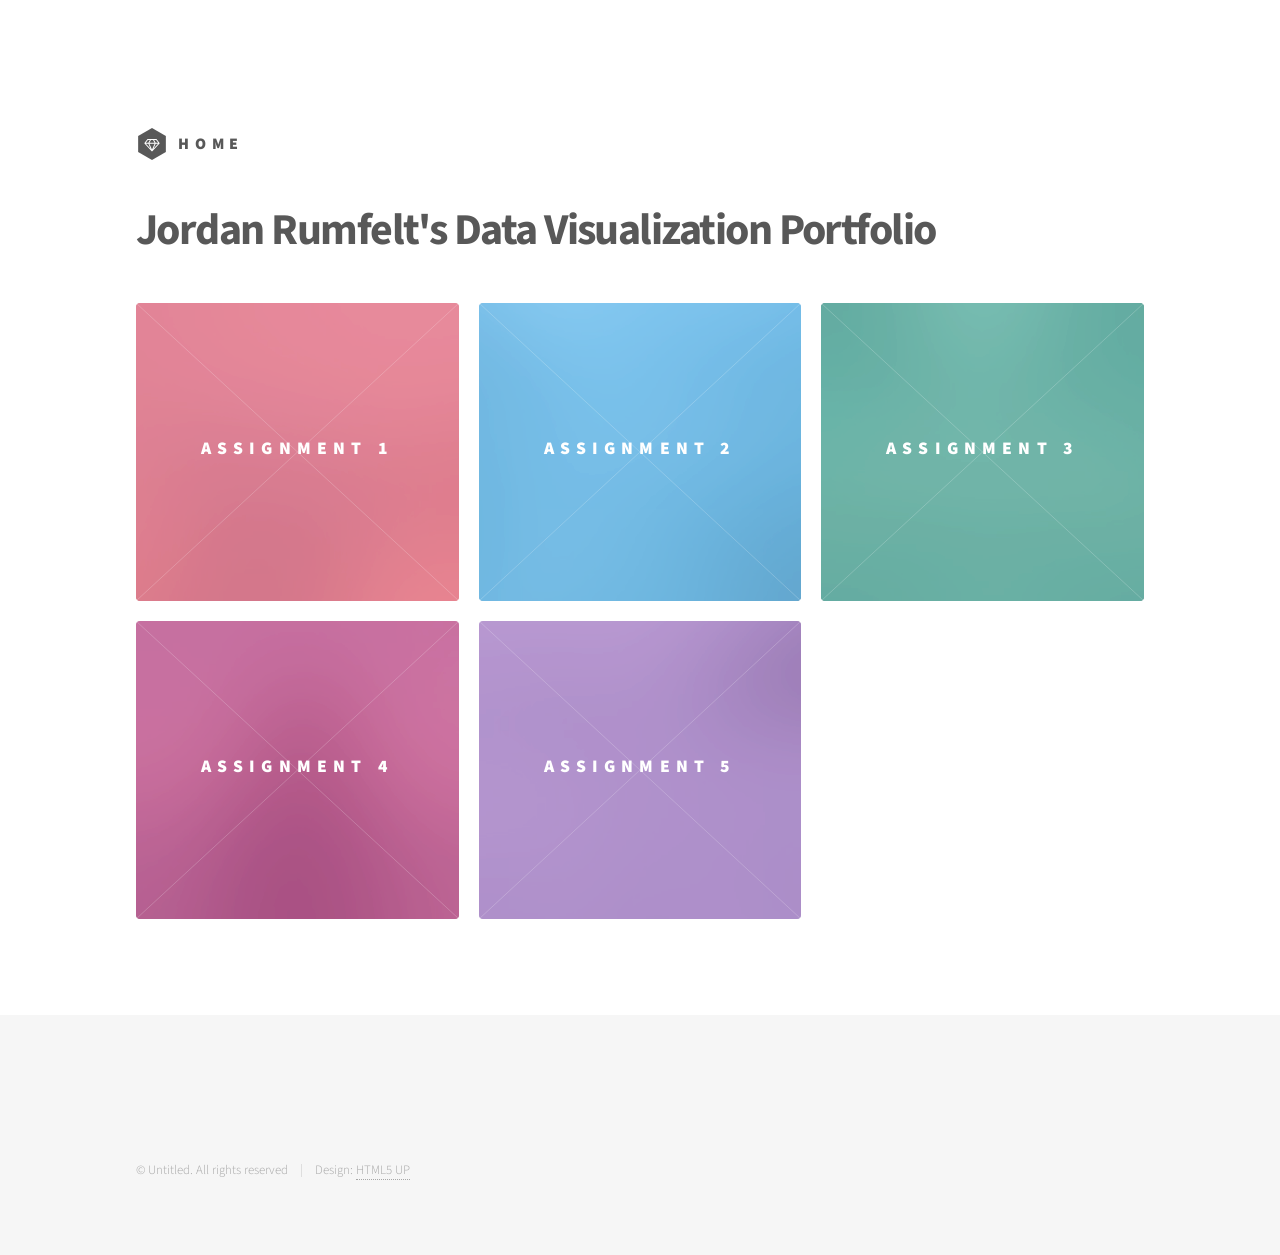
<file: html5up-phantom/index.html>
<!DOCTYPE HTML>
<!--
	Phantom by HTML5 UP
	html5up.net | @ajlkn
	Free for personal and commercial use under the CCA 3.0 license (html5up.net/license)
-->
<html>
	<head>
		<title>Phantom by HTML5 UP</title>
		<meta charset="utf-8" />
		<meta name="viewport" content="width=device-width, initial-scale=1, user-scalable=no" />
		<link rel="stylesheet" href="assets/css/main.css" />
		<noscript><link rel="stylesheet" href="assets/css/noscript.css" /></noscript>
	</head>
	<body class="is-preload">
		<!-- Wrapper -->
			<div id="wrapper">

				<!-- Header -->
					<header id="header">
						<div class="inner">

							<!-- Logo -->
								<a href="index.html" class="logo">
									<span class="symbol"><img src="images/logo.svg" alt="" /></span><span class="title">HOME</span>
								</a>

						</div>
					</header>

				<!-- Main -->
					<div id="main">
						<div class="inner">
							<header>
								<h1>Jordan Rumfelt's Data Visualization Portfolio</h1>
							</header>
							<section class="tiles">
								<article class="style1">
									<span class="image">
										<img src="images/pic01.jpg" alt="" />
									</span>
									<a href="generic.html?assignment=1">
											<h2>Assignment 1</h2>
										<div class="content">
										</div>
									</a>
								</article>
								<article class="style2">
									<span class="image">
										<img src="images/pic02.jpg" alt="" />
									</span>
									<a href="generic.html?assignment=2">
											<h2>Assignment 2</h2>
										<div class="content">
										</div>
									</a>
								</article>
								<article class="style3">
									<span class="image">
										<img src="images/pic03.jpg" alt="" />
									</span>
									<a href="generic.html?assignment=3">
											<h2>Assignment 3</h2>
										<div class="content">
										</div>
									</a>
								</article>
								<article class="style4">
									<span class="image">
										<img src="images/pic04.jpg" alt="" />
									</span>
									<a href="generic.html?assignment=4">
											<h2>Assignment 4</h2>
										<div class="content">
										</div>
									</a>
								</article>
								<article class="style5">
									<span class="image">
										<img src="images/pic05.jpg" alt="" />
									</span>
									<a href="generic.html?assignment=5">
											<h2>Assignment 5</h2>
										<div class="content">
										</div>
									</a>
								</article>
							</section>
						</div>
					</div>

				<!-- Footer -->
					<footer id="footer">
						<div class="inner">
							<ul class="copyright">
								<li>&copy; Untitled. All rights reserved</li><li>Design: <a href="http://html5up.net">HTML5 UP</a></li>
							</ul>
						</div>
					</footer>

			</div>

		<!-- Scripts -->
			<script src="assets/js/jquery.min.js"></script>
			<script src="assets/js/browser.min.js"></script>
			<script src="assets/js/breakpoints.min.js"></script>
			<script src="assets/js/util.js"></script>
			<script src="assets/js/main.js"></script>

	</body>
</html>
</file>
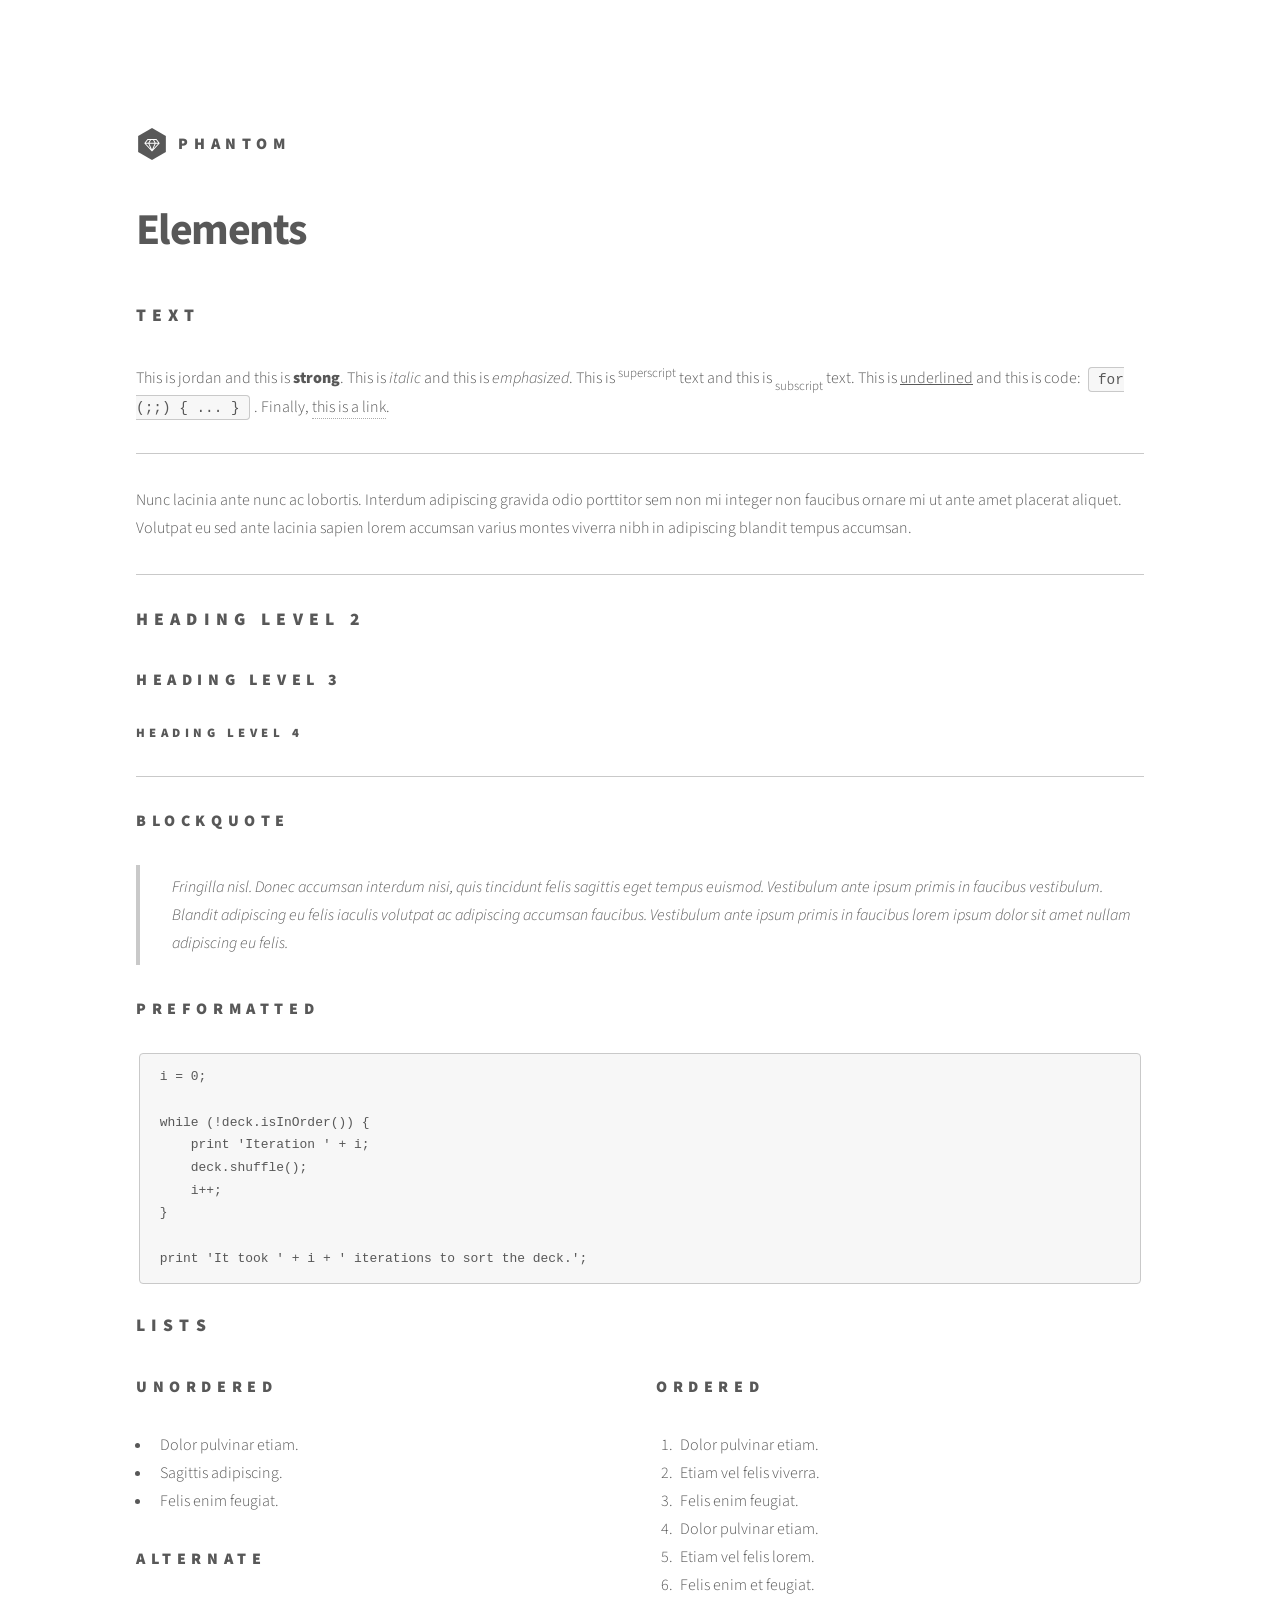
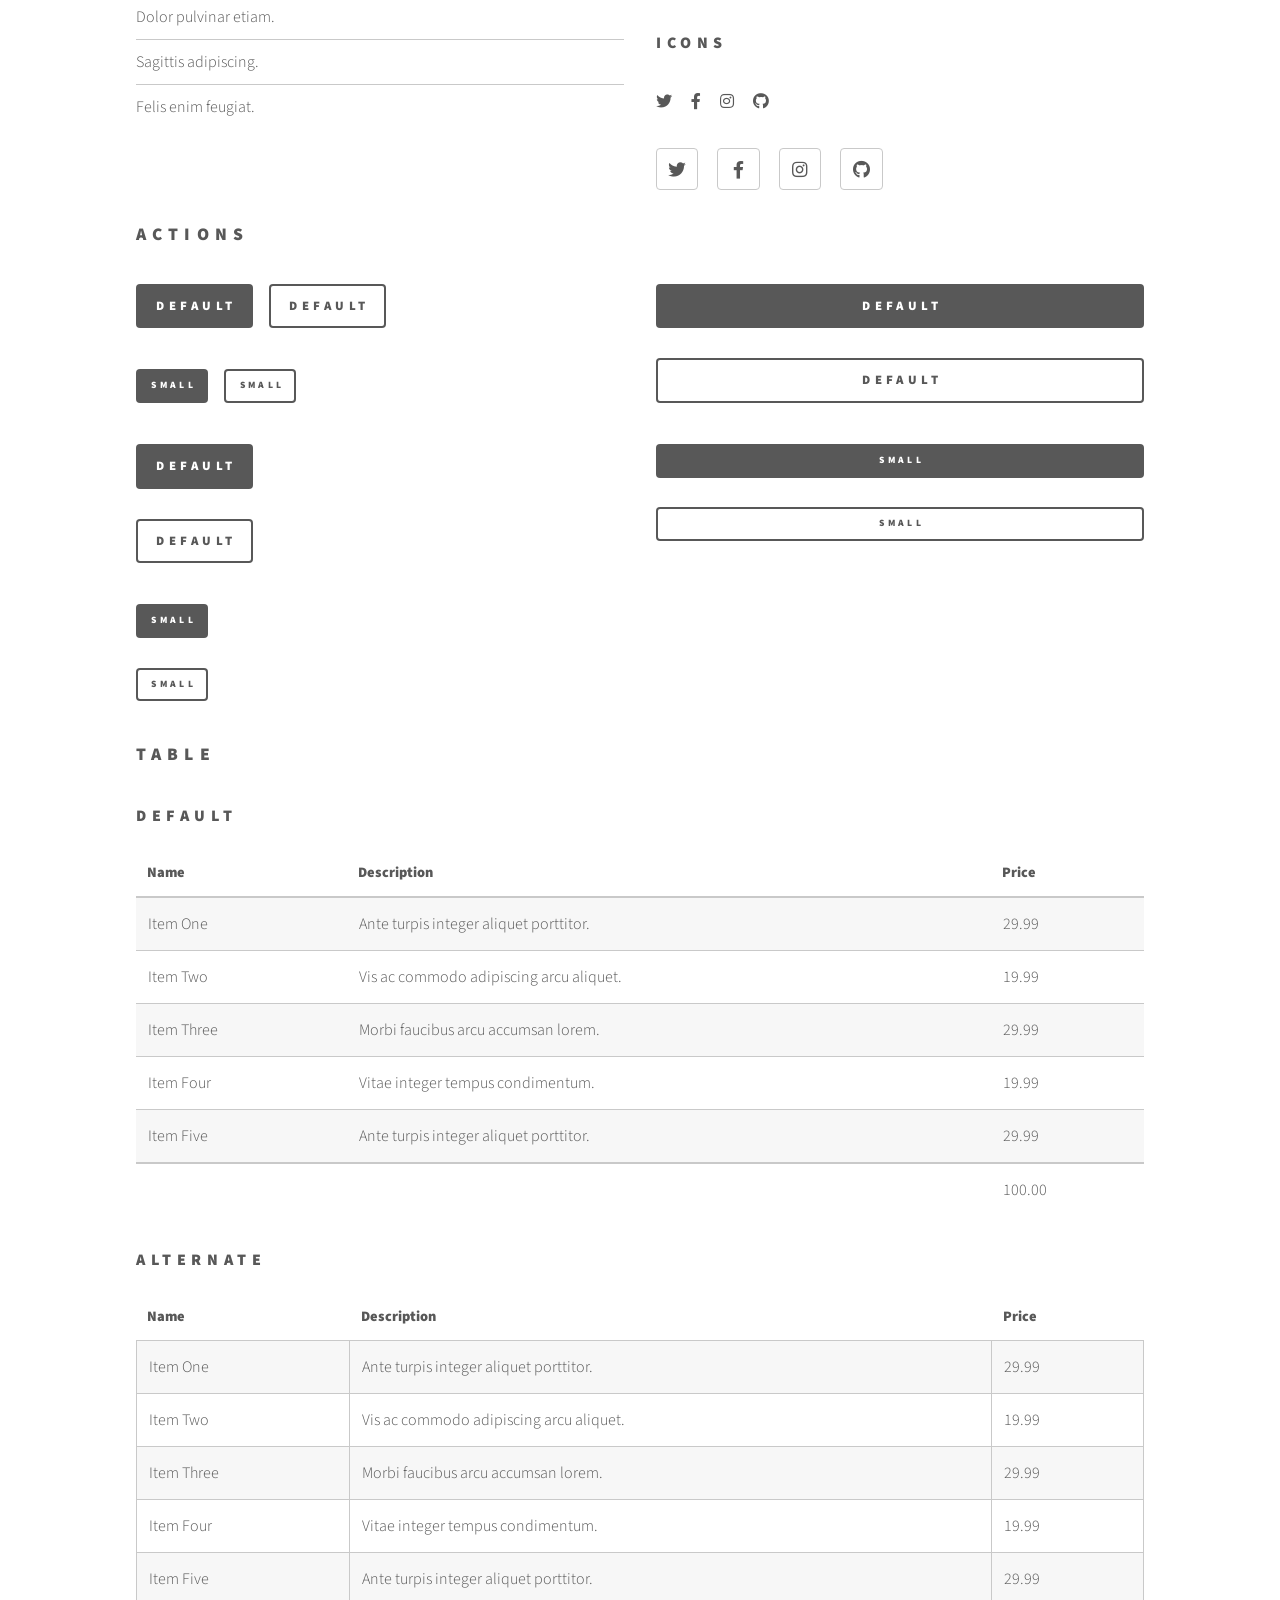
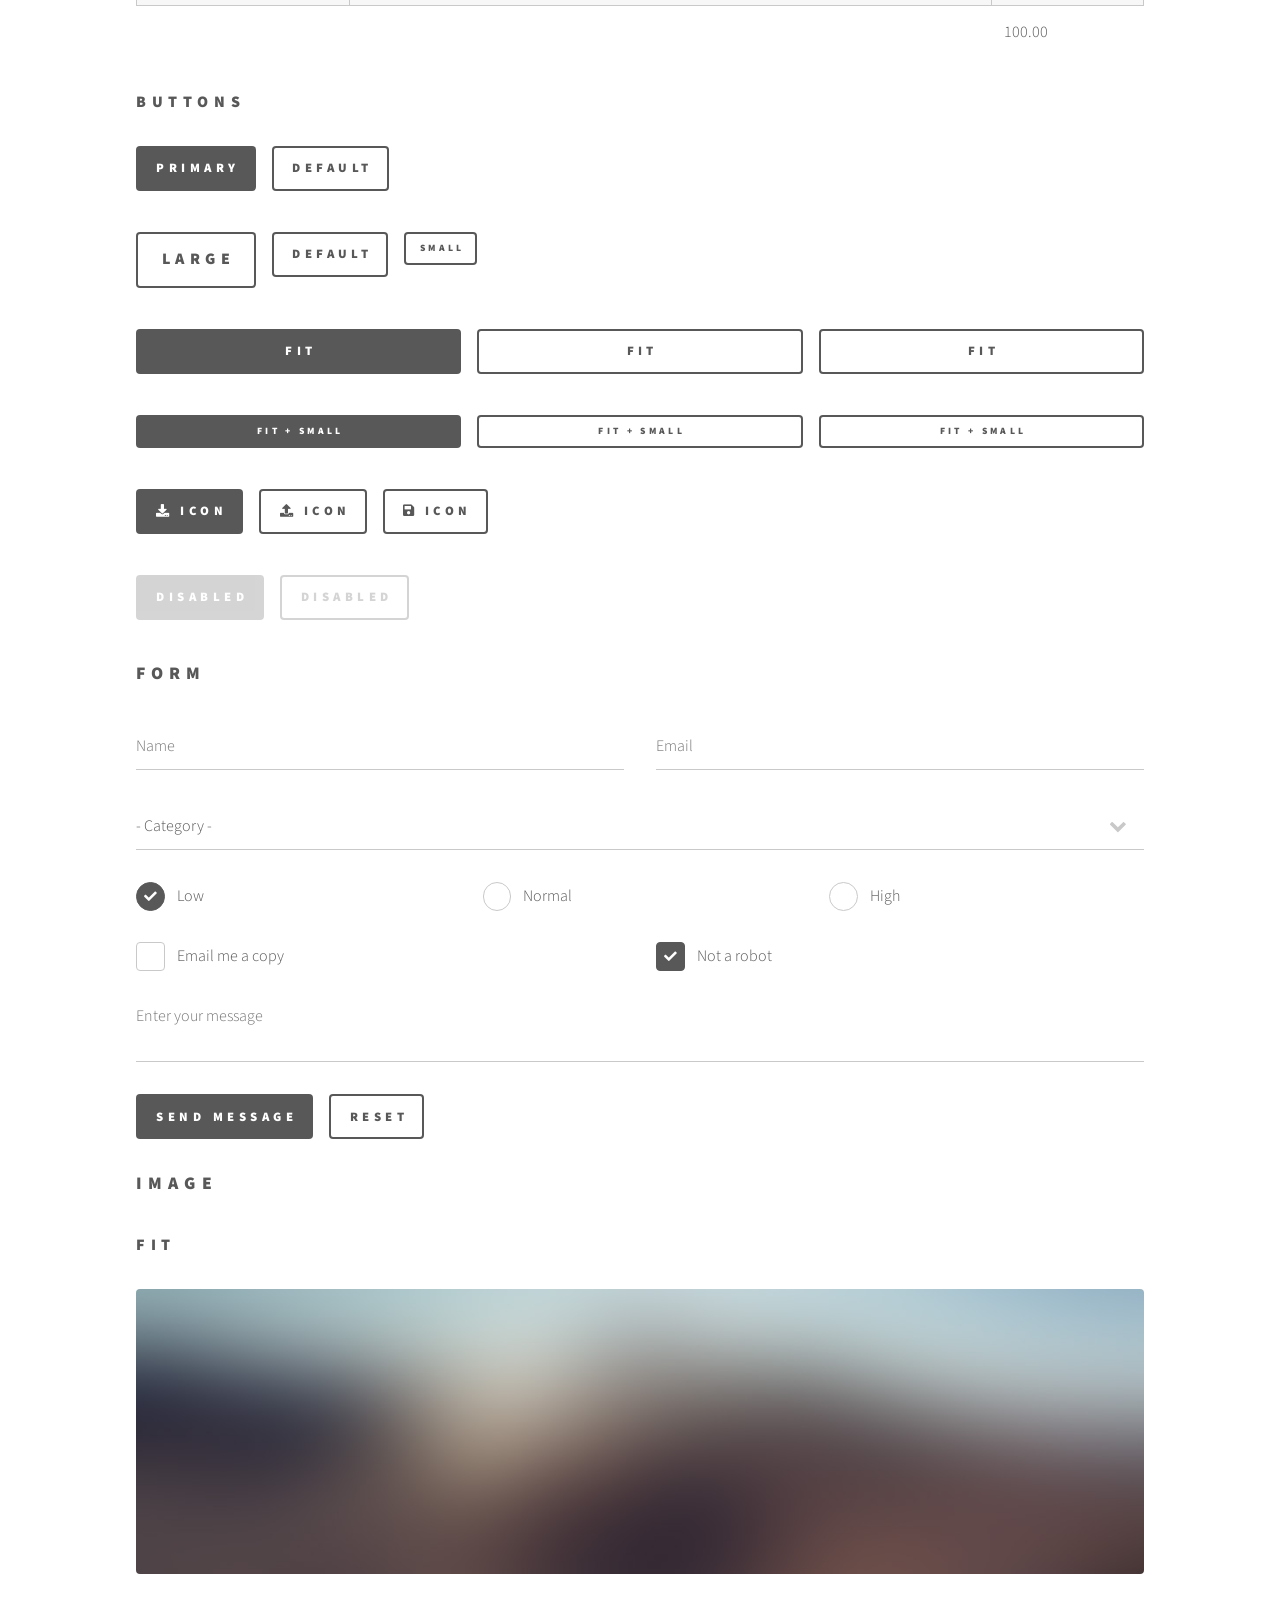
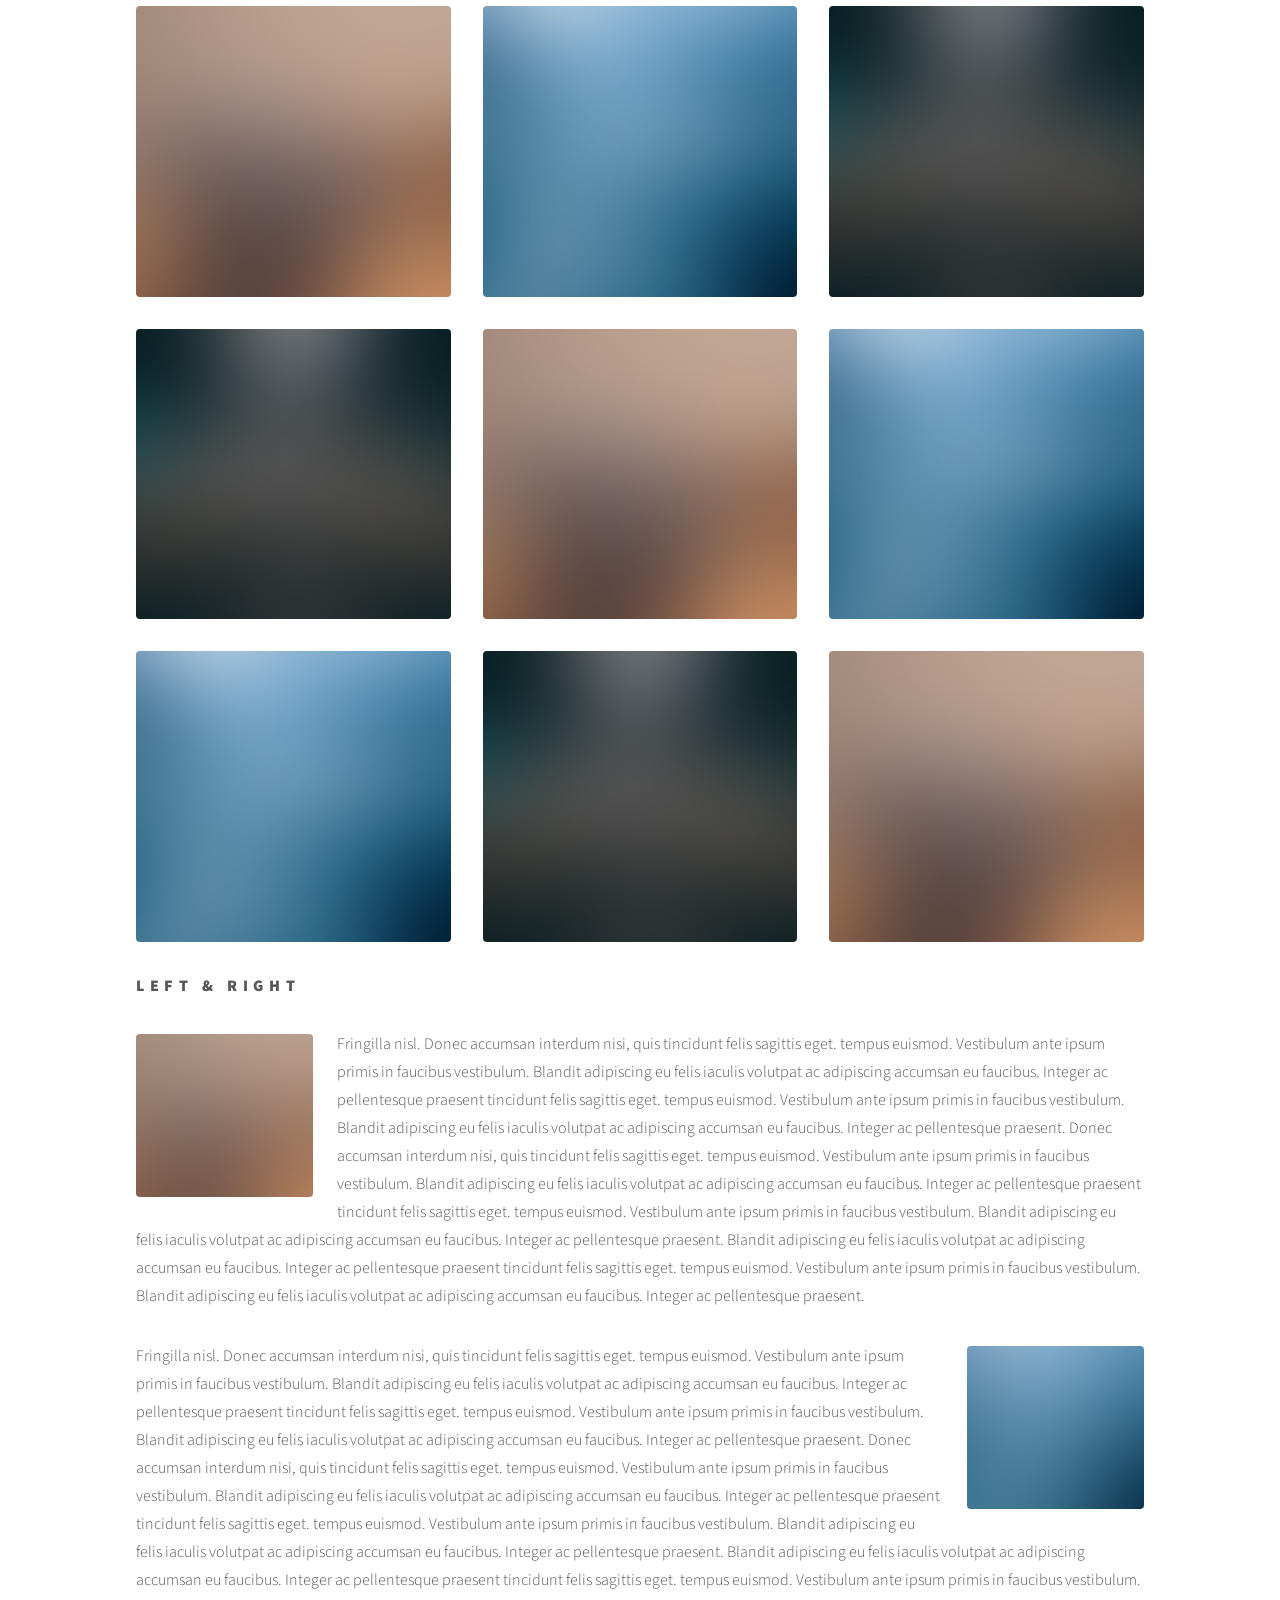
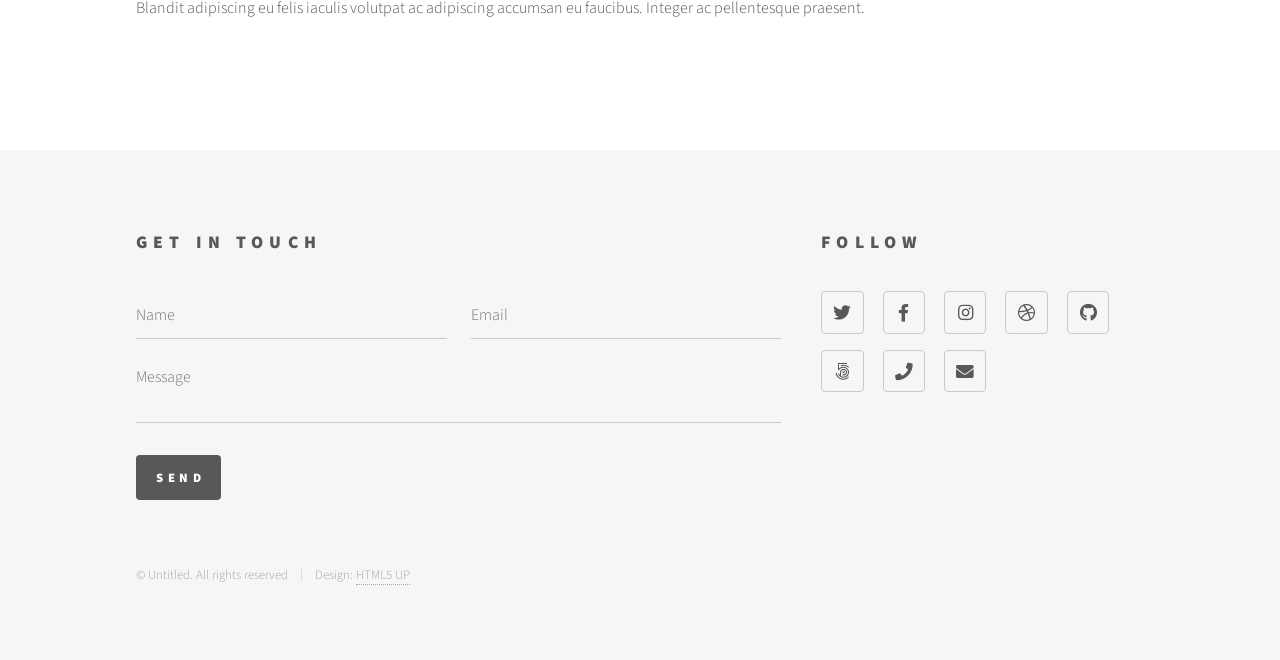
<file: html5up-phantom/elements.html>
<!DOCTYPE HTML>
<!--
	Phantom by HTML5 UP
	html5up.net | @ajlkn
	Free for personal and commercial use under the CCA 3.0 license (html5up.net/license)
-->
<html>
	<head>
		<title>Elements - Phantom by HTML5 UP</title>
		<meta charset="utf-8" />
		<meta name="viewport" content="width=device-width, initial-scale=1, user-scalable=no" />
		<link rel="stylesheet" href="assets/css/main.css" />
		<noscript><link rel="stylesheet" href="assets/css/noscript.css" /></noscript>
	</head>
	<body class="is-preload">
		<!-- Wrapper -->
			<div id="wrapper">

				<!-- Header -->
					<header id="header">
						<div class="inner">

							<!-- Logo -->
								<a href="index.html" class="logo">
									<span class="symbol"><img src="images/logo.svg" alt="" /></span><span class="title">Phantom</span>
								</a>

						</div>
					</header>

				<!-- Main -->
					<div id="main">
						<div class="inner">
							<h1>Elements</h1>

							<!-- Text -->
								<section>
									<h2>Text</h2>
									<p>This is jordan and this is <strong>strong</strong>. This is <i>italic</i> and this is <em>emphasized</em>.
									This is <sup>superscript</sup> text and this is <sub>subscript</sub> text.
									This is <u>underlined</u> and this is code: <code>for (;;) { ... }</code>. Finally, <a href="#">this is a link</a>.</p>
									<hr />
									<p>Nunc lacinia ante nunc ac lobortis. Interdum adipiscing gravida odio porttitor sem non mi integer non faucibus ornare mi ut ante amet placerat aliquet. Volutpat eu sed ante lacinia sapien lorem accumsan varius montes viverra nibh in adipiscing blandit tempus accumsan.</p>
									<hr />
									<h2>Heading Level 2</h2>
									<h3>Heading Level 3</h3>
									<h4>Heading Level 4</h4>
									<hr />
									<h3>Blockquote</h3>
									<blockquote>Fringilla nisl. Donec accumsan interdum nisi, quis tincidunt felis sagittis eget tempus euismod. Vestibulum ante ipsum primis in faucibus vestibulum. Blandit adipiscing eu felis iaculis volutpat ac adipiscing accumsan faucibus. Vestibulum ante ipsum primis in faucibus lorem ipsum dolor sit amet nullam adipiscing eu felis.</blockquote>
									<h3>Preformatted</h3>
									<pre><code>i = 0;

while (!deck.isInOrder()) {
    print 'Iteration ' + i;
    deck.shuffle();
    i++;
}

print 'It took ' + i + ' iterations to sort the deck.';</code></pre>
								</section>

							<!-- Lists -->
								<section>
									<h2>Lists</h2>
									<div class="row">
										<div class="col-6 col-12-medium">
											<h3>Unordered</h3>
											<ul>
												<li>Dolor pulvinar etiam.</li>
												<li>Sagittis adipiscing.</li>
												<li>Felis enim feugiat.</li>
											</ul>
											<h3>Alternate</h3>
											<ul class="alt">
												<li>Dolor pulvinar etiam.</li>
												<li>Sagittis adipiscing.</li>
												<li>Felis enim feugiat.</li>
											</ul>
										</div>
										<div class="col-6 col-12-medium">
											<h3>Ordered</h3>
											<ol>
												<li>Dolor pulvinar etiam.</li>
												<li>Etiam vel felis viverra.</li>
												<li>Felis enim feugiat.</li>
												<li>Dolor pulvinar etiam.</li>
												<li>Etiam vel felis lorem.</li>
												<li>Felis enim et feugiat.</li>
											</ol>
											<h3>Icons</h3>
											<ul class="icons">
												<li><a href="#" class="icon brands style1 fa-twitter"><span class="label">Twitter</span></a></li>
												<li><a href="#" class="icon brands style1 fa-facebook-f"><span class="label">Facebook</span></a></li>
												<li><a href="#" class="icon brands style1 fa-instagram"><span class="label">Instagram</span></a></li>
												<li><a href="#" class="icon brands style1 fa-github"><span class="label">Github</span></a></li>
											</ul>
											<ul class="icons">
												<li><a href="#" class="icon brands style2 fa-twitter"><span class="label">Twitter</span></a></li>
												<li><a href="#" class="icon brands style2 fa-facebook-f"><span class="label">Facebook</span></a></li>
												<li><a href="#" class="icon brands style2 fa-instagram"><span class="label">Instagram</span></a></li>
												<li><a href="#" class="icon brands style2 fa-github"><span class="label">Github</span></a></li>
											</ul>
										</div>
									</div>
									<h2>Actions</h2>
									<div class="row">
										<div class="col-6 col-12-medium">
											<ul class="actions">
												<li><a href="#" class="button primary">Default</a></li>
												<li><a href="#" class="button">Default</a></li>
											</ul>
											<ul class="actions small">
												<li><a href="#" class="button primary small">Small</a></li>
												<li><a href="#" class="button small">Small</a></li>
											</ul>
											<ul class="actions stacked">
												<li><a href="#" class="button primary">Default</a></li>
												<li><a href="#" class="button">Default</a></li>
											</ul>
											<ul class="actions stacked">
												<li><a href="#" class="button primary small">Small</a></li>
												<li><a href="#" class="button small">Small</a></li>
											</ul>
										</div>
										<div class="col-6 col-12-medium">
											<ul class="actions stacked">
												<li><a href="#" class="button primary fit">Default</a></li>
												<li><a href="#" class="button fit">Default</a></li>
											</ul>
											<ul class="actions stacked">
												<li><a href="#" class="button primary small fit">Small</a></li>
												<li><a href="#" class="button small fit">Small</a></li>
											</ul>
										</div>
									</div>
								</section>

							<!-- Table -->
								<section>
									<h2>Table</h2>
									<h3>Default</h3>
									<div class="table-wrapper">
										<table>
											<thead>
												<tr>
													<th>Name</th>
													<th>Description</th>
													<th>Price</th>
												</tr>
											</thead>
											<tbody>
												<tr>
													<td>Item One</td>
													<td>Ante turpis integer aliquet porttitor.</td>
													<td>29.99</td>
												</tr>
												<tr>
													<td>Item Two</td>
													<td>Vis ac commodo adipiscing arcu aliquet.</td>
													<td>19.99</td>
												</tr>
												<tr>
													<td>Item Three</td>
													<td> Morbi faucibus arcu accumsan lorem.</td>
													<td>29.99</td>
												</tr>
												<tr>
													<td>Item Four</td>
													<td>Vitae integer tempus condimentum.</td>
													<td>19.99</td>
												</tr>
												<tr>
													<td>Item Five</td>
													<td>Ante turpis integer aliquet porttitor.</td>
													<td>29.99</td>
												</tr>
											</tbody>
											<tfoot>
												<tr>
													<td colspan="2"></td>
													<td>100.00</td>
												</tr>
											</tfoot>
										</table>
									</div>

									<h3>Alternate</h3>
									<div class="table-wrapper">
										<table class="alt">
											<thead>
												<tr>
													<th>Name</th>
													<th>Description</th>
													<th>Price</th>
												</tr>
											</thead>
											<tbody>
												<tr>
													<td>Item One</td>
													<td>Ante turpis integer aliquet porttitor.</td>
													<td>29.99</td>
												</tr>
												<tr>
													<td>Item Two</td>
													<td>Vis ac commodo adipiscing arcu aliquet.</td>
													<td>19.99</td>
												</tr>
												<tr>
													<td>Item Three</td>
													<td> Morbi faucibus arcu accumsan lorem.</td>
													<td>29.99</td>
												</tr>
												<tr>
													<td>Item Four</td>
													<td>Vitae integer tempus condimentum.</td>
													<td>19.99</td>
												</tr>
												<tr>
													<td>Item Five</td>
													<td>Ante turpis integer aliquet porttitor.</td>
													<td>29.99</td>
												</tr>
											</tbody>
											<tfoot>
												<tr>
													<td colspan="2"></td>
													<td>100.00</td>
												</tr>
											</tfoot>
										</table>
									</div>
								</section>

							<!-- Buttons -->
								<section>
									<h3>Buttons</h3>
									<ul class="actions">
										<li><a href="#" class="button primary">Primary</a></li>
										<li><a href="#" class="button">Default</a></li>
									</ul>
									<ul class="actions">
										<li><a href="#" class="button large">Large</a></li>
										<li><a href="#" class="button">Default</a></li>
										<li><a href="#" class="button small">Small</a></li>
									</ul>
									<ul class="actions fit">
										<li><a href="#" class="button primary fit">Fit</a></li>
										<li><a href="#" class="button fit">Fit</a></li>
										<li><a href="#" class="button fit">Fit</a></li>
									</ul>
									<ul class="actions fit small">
										<li><a href="#" class="button primary fit small">Fit + Small</a></li>
										<li><a href="#" class="button fit small">Fit + Small</a></li>
										<li><a href="#" class="button fit small">Fit + Small</a></li>
									</ul>
									<ul class="actions">
										<li><a href="#" class="button primary icon solid fa-download">Icon</a></li>
										<li><a href="#" class="button icon solid fa-upload">Icon</a></li>
										<li><a href="#" class="button icon solid fa-save">Icon</a></li>
									</ul>
									<ul class="actions">
										<li><span class="button primary disabled">Disabled</span></li>
										<li><span class="button disabled">Disabled</span></li>
									</ul>
								</section>

							<!-- Form -->
								<section>
									<h2>Form</h2>
									<form method="post" action="#">
										<div class="row gtr-uniform">
											<div class="col-6 col-12-xsmall">
												<input type="text" name="demo-name" id="demo-name" value="" placeholder="Name" />
											</div>
											<div class="col-6 col-12-xsmall">
												<input type="email" name="demo-email" id="demo-email" value="" placeholder="Email" />
											</div>
											<div class="col-12">
												<select name="demo-category" id="demo-category">
													<option value="">- Category -</option>
													<option value="1">Manufacturing</option>
													<option value="1">Shipping</option>
													<option value="1">Administration</option>
													<option value="1">Human Resources</option>
												</select>
											</div>
											<div class="col-4 col-12-small">
												<input type="radio" id="demo-priority-low" name="demo-priority" checked>
												<label for="demo-priority-low">Low</label>
											</div>
											<div class="col-4 col-12-small">
												<input type="radio" id="demo-priority-normal" name="demo-priority">
												<label for="demo-priority-normal">Normal</label>
											</div>
											<div class="col-4 col-12-small">
												<input type="radio" id="demo-priority-high" name="demo-priority">
												<label for="demo-priority-high">High</label>
											</div>
											<div class="col-6 col-12-small">
												<input type="checkbox" id="demo-copy" name="demo-copy">
												<label for="demo-copy">Email me a copy</label>
											</div>
											<div class="col-6 col-12-small">
												<input type="checkbox" id="demo-human" name="demo-human" checked>
												<label for="demo-human">Not a robot</label>
											</div>
											<div class="col-12">
												<textarea name="demo-message" id="demo-message" placeholder="Enter your message" rows="6"></textarea>
											</div>
											<div class="col-12">
												<ul class="actions">
													<li><input type="submit" value="Send Message" class="primary" /></li>
													<li><input type="reset" value="Reset" /></li>
												</ul>
											</div>
										</div>
									</form>
								</section>

							<!-- Image -->
								<section>
									<h2>Image</h2>
									<h3>Fit</h3>
									<div class="box alt">
										<div class="row gtr-uniform">
											<div class="col-12"><span class="image fit"><img src="images/pic13.jpg" alt="" /></span></div>
											<div class="col-4"><span class="image fit"><img src="images/pic01.jpg" alt="" /></span></div>
											<div class="col-4"><span class="image fit"><img src="images/pic02.jpg" alt="" /></span></div>
											<div class="col-4"><span class="image fit"><img src="images/pic03.jpg" alt="" /></span></div>
											<div class="col-4"><span class="image fit"><img src="images/pic03.jpg" alt="" /></span></div>
											<div class="col-4"><span class="image fit"><img src="images/pic01.jpg" alt="" /></span></div>
											<div class="col-4"><span class="image fit"><img src="images/pic02.jpg" alt="" /></span></div>
											<div class="col-4"><span class="image fit"><img src="images/pic02.jpg" alt="" /></span></div>
											<div class="col-4"><span class="image fit"><img src="images/pic03.jpg" alt="" /></span></div>
											<div class="col-4"><span class="image fit"><img src="images/pic01.jpg" alt="" /></span></div>
										</div>
									</div>
									<h3>Left &amp; Right</h3>
									<p><span class="image left"><img src="images/pic14.jpg" alt="" /></span>Fringilla nisl. Donec accumsan interdum nisi, quis tincidunt felis sagittis eget. tempus euismod. Vestibulum ante ipsum primis in faucibus vestibulum. Blandit adipiscing eu felis iaculis volutpat ac adipiscing accumsan eu faucibus. Integer ac pellentesque praesent tincidunt felis sagittis eget. tempus euismod. Vestibulum ante ipsum primis in faucibus vestibulum. Blandit adipiscing eu felis iaculis volutpat ac adipiscing accumsan eu faucibus. Integer ac pellentesque praesent. Donec accumsan interdum nisi, quis tincidunt felis sagittis eget. tempus euismod. Vestibulum ante ipsum primis in faucibus vestibulum. Blandit adipiscing eu felis iaculis volutpat ac adipiscing accumsan eu faucibus. Integer ac pellentesque praesent tincidunt felis sagittis eget. tempus euismod. Vestibulum ante ipsum primis in faucibus vestibulum. Blandit adipiscing eu felis iaculis volutpat ac adipiscing accumsan eu faucibus. Integer ac pellentesque praesent. Blandit adipiscing eu felis iaculis volutpat ac adipiscing accumsan eu faucibus. Integer ac pellentesque praesent tincidunt felis sagittis eget. tempus euismod. Vestibulum ante ipsum primis in faucibus vestibulum. Blandit adipiscing eu felis iaculis volutpat ac adipiscing accumsan eu faucibus. Integer ac pellentesque praesent.</p>
									<p><span class="image right"><img src="images/pic15.jpg" alt="" /></span>Fringilla nisl. Donec accumsan interdum nisi, quis tincidunt felis sagittis eget. tempus euismod. Vestibulum ante ipsum primis in faucibus vestibulum. Blandit adipiscing eu felis iaculis volutpat ac adipiscing accumsan eu faucibus. Integer ac pellentesque praesent tincidunt felis sagittis eget. tempus euismod. Vestibulum ante ipsum primis in faucibus vestibulum. Blandit adipiscing eu felis iaculis volutpat ac adipiscing accumsan eu faucibus. Integer ac pellentesque praesent. Donec accumsan interdum nisi, quis tincidunt felis sagittis eget. tempus euismod. Vestibulum ante ipsum primis in faucibus vestibulum. Blandit adipiscing eu felis iaculis volutpat ac adipiscing accumsan eu faucibus. Integer ac pellentesque praesent tincidunt felis sagittis eget. tempus euismod. Vestibulum ante ipsum primis in faucibus vestibulum. Blandit adipiscing eu felis iaculis volutpat ac adipiscing accumsan eu faucibus. Integer ac pellentesque praesent. Blandit adipiscing eu felis iaculis volutpat ac adipiscing accumsan eu faucibus. Integer ac pellentesque praesent tincidunt felis sagittis eget. tempus euismod. Vestibulum ante ipsum primis in faucibus vestibulum. Blandit adipiscing eu felis iaculis volutpat ac adipiscing accumsan eu faucibus. Integer ac pellentesque praesent.</p>
								</section>

						</div>
					</div>

				<!-- Footer -->
					<footer id="footer">
						<div class="inner">
							<section>
								<h2>Get in touch</h2>
								<form method="post" action="#">
									<div class="fields">
										<div class="field half">
											<input type="text" name="name" id="name" placeholder="Name" />
										</div>
										<div class="field half">
											<input type="email" name="email" id="email" placeholder="Email" />
										</div>
										<div class="field">
											<textarea name="message" id="message" placeholder="Message"></textarea>
										</div>
									</div>
									<ul class="actions">
										<li><input type="submit" value="Send" class="primary" /></li>
									</ul>
								</form>
							</section>
							<section>
								<h2>Follow</h2>
								<ul class="icons">
									<li><a href="#" class="icon brands style2 fa-twitter"><span class="label">Twitter</span></a></li>
									<li><a href="#" class="icon brands style2 fa-facebook-f"><span class="label">Facebook</span></a></li>
									<li><a href="#" class="icon brands style2 fa-instagram"><span class="label">Instagram</span></a></li>
									<li><a href="#" class="icon brands style2 fa-dribbble"><span class="label">Dribbble</span></a></li>
									<li><a href="#" class="icon brands style2 fa-github"><span class="label">GitHub</span></a></li>
									<li><a href="#" class="icon brands style2 fa-500px"><span class="label">500px</span></a></li>
									<li><a href="#" class="icon solid style2 fa-phone"><span class="label">Phone</span></a></li>
									<li><a href="#" class="icon solid style2 fa-envelope"><span class="label">Email</span></a></li>
								</ul>
							</section>
							<ul class="copyright">
								<li>&copy; Untitled. All rights reserved</li><li>Design: <a href="http://html5up.net">HTML5 UP</a></li>
							</ul>
						</div>
					</footer>

			</div>

		<!-- Scripts -->
			<script src="assets/js/jquery.min.js"></script>
			<script src="assets/js/browser.min.js"></script>
			<script src="assets/js/breakpoints.min.js"></script>
			<script src="assets/js/util.js"></script>
			<script src="assets/js/main.js"></script>

	</body>
</html>
</file>
<file: html5up-phantom/assets/css/noscript.css>
/*
	Phantom by HTML5 UP
	html5up.net | @ajlkn
	Free for personal and commercial use under the CCA 3.0 license (html5up.net/license)
*/

/* Tiles */

	body.is-preload .tiles article {
		-moz-transform: none;
		-webkit-transform: none;
		-ms-transform: none;
		transform: none;
		opacity: 1;
	}
</file>
<file: html5up-phantom/assets/css/main.css>
@import url(fontawesome-all.min.css);
@import url("https://fonts.googleapis.com/css?family=Source+Sans+Pro:300,700,900");

/*
	Phantom by HTML5 UP
	html5up.net | @ajlkn
	Free for personal and commercial use under the CCA 3.0 license (html5up.net/license)
*/

html, body, div, span, applet, object,
iframe, h1, h2, h3, h4, h5, h6, p, blockquote,
pre, a, abbr, acronym, address, big, cite,
code, del, dfn, em, img, ins, kbd, q, s, samp,
small, strike, strong, sub, sup, tt, var, b,
u, i, center, dl, dt, dd, ol, ul, li, fieldset,
form, label, legend, table, caption, tbody,
tfoot, thead, tr, th, td, article, aside,
canvas, details, embed, figure, figcaption,
footer, header, hgroup, menu, nav, output, ruby,
section, summary, time, mark, audio, video {
	margin: 0;
	padding: 0;
	border: 0;
	font-size: 100%;
	font: inherit;
	vertical-align: baseline;}

article, aside, details, figcaption, figure,
footer, header, hgroup, menu, nav, section {
	display: block;}

body {
	line-height: 1;
}

ol, ul {
	list-style: none;
}

blockquote, q {
	quotes: none;
}

	blockquote:before, blockquote:after, q:before, q:after {
		content: '';
		content: none;
	}

table {
	border-collapse: collapse;
	border-spacing: 0;
}

body {
	-webkit-text-size-adjust: none;
}

mark {
	background-color: transparent;
	color: inherit;
}

input::-moz-focus-inner {
	border: 0;
	padding: 0;
}

input, select, textarea {
	-moz-appearance: none;
	-webkit-appearance: none;
	-ms-appearance: none;
	appearance: none;
}

/* Basic */

	@-ms-viewport {
		width: device-width;
	}

	body {
		-ms-overflow-style: scrollbar;
	}

	@media screen and (max-width: 480px) {

		html, body {
			min-width: 320px;
		}

	}

	html {
		box-sizing: border-box;
	}

	*, *:before, *:after {
		box-sizing: inherit;
	}

	body {
		background: #ffffff;
	}

		body.is-preload *, body.is-preload *:before, body.is-preload *:after {
			-moz-animation: none !important;
			-webkit-animation: none !important;
			-ms-animation: none !important;
			animation: none !important;
			-moz-transition: none !important;
			-webkit-transition: none !important;
			-ms-transition: none !important;
			transition: none !important;
		}

/* Type */

	body, input, select, textarea {
		color: #585858;
		font-family: "Source Sans Pro", Helvetica, sans-serif;
		font-size: 16pt;
		font-weight: 300;
		line-height: 1.75;
	}

		@media screen and (max-width: 1680px) {

			body, input, select, textarea {
				font-size: 14pt;
			}

		}

		@media screen and (max-width: 1280px) {

			body, input, select, textarea {
				font-size: 12pt;
			}

		}

	a {
		-moz-transition: border-bottom-color 0.2s ease, color 0.2s ease;
		-webkit-transition: border-bottom-color 0.2s ease, color 0.2s ease;
		-ms-transition: border-bottom-color 0.2s ease, color 0.2s ease;
		transition: border-bottom-color 0.2s ease, color 0.2s ease;
		text-decoration: none;
		color: #585858;
		border-bottom: dotted 1px rgba(88, 88, 88, 0.5);
	}

		a:hover {
			border-bottom-color: transparent;
			color: #f2849e !important;
		}

	strong, b {
		font-weight: 900;
	}

	em, i {
		font-style: italic;
	}

	p {
		margin: 0 0 2em 0;
	}

	h1 {
		font-size: 2.75em;
		font-weight: 700;
		line-height: 1.3;
		margin: 0 0 1em 0;
		letter-spacing: -0.035em;
	}

		h1 a {
			color: inherit;
		}

		@media screen and (max-width: 736px) {

			h1 {
				font-size: 2em;
				margin: 0 0 1em 0;
			}

		}

		@media screen and (max-width: 360px) {

			h1 {
				font-size: 1.75em;
			}

		}

	h2, h3, h4, h5, h6 {
		font-weight: 900;
		line-height: 1.5;
		margin: 0 0 2em 0;
		text-transform: uppercase;
		letter-spacing: 0.35em;
	}

		h2 a, h3 a, h4 a, h5 a, h6 a {
			color: inherit;
		}

	h2 {
		font-size: 1.1em;
	}

	h3 {
		font-size: 1em;
	}

	h4 {
		font-size: 0.8em;
	}

	h5 {
		font-size: 0.8em;
	}

	h6 {
		font-size: 0.8em;
	}

	@media screen and (max-width: 980px) {

		h1 br, h2 br, h3 br, h4 br, h5 br, h6 br {
			display: none;
		}

	}

	@media screen and (max-width: 736px) {

		h2 {
			font-size: 1em;
		}

		h3 {
			font-size: 0.8em;
		}

	}

	.datawrapper-tutorial > h2 {
		font-size: 1.5em;
	}

	.datawrapper-tutorial > h3 {
		font-size: 1.25em;
	}

	sub {
		font-size: 0.8em;
		position: relative;
		top: 0.5em;
	}

	sup {
		font-size: 0.8em;
		position: relative;
		top: -0.5em;
	}

	blockquote {
		border-left: solid 4px #c9c9c9;
		font-style: italic;
		margin: 0 0 2em 0;
		padding: 0.5em 0 0.5em 2em;
	}

	code {
		background: rgba(144, 144, 144, 0.075);
		border-radius: 4px;
		border: solid 1px #c9c9c9;
		font-family: "Courier New", monospace;
		font-size: 0.9em;
		margin: 0 0.25em;
		padding: 0.25em 0.65em;
	}

	pre {
		-webkit-overflow-scrolling: touch;
		font-family: "Courier New", monospace;
		font-size: 0.9em;
		margin: 0 0 2em 0;
	}

		pre code {
			display: block;
			line-height: 1.75;
			padding: 1em 1.5em;
			overflow-x: auto;
		}

	hr {
		border: 0;
		border-bottom: solid 1px #c9c9c9;
		margin: 2em 0;
	}

		hr.major {
			margin: 3em 0;
		}

	.align-left {
		text-align: left;
	}

	.align-center {
		text-align: center;
	}

	.align-right {
		text-align: right;
	}

/* Row */

	.row {
		display: flex;
		flex-wrap: wrap;
		box-sizing: border-box;
		align-items: stretch;
	}

		.row > * {
			box-sizing: border-box;
		}

		.row.gtr-uniform > * > :last-child {
			margin-bottom: 0;
		}

		.row.aln-left {
			justify-content: flex-start;
		}

		.row.aln-center {
			justify-content: center;
		}

		.row.aln-right {
			justify-content: flex-end;
		}

		.row.aln-top {
			align-items: flex-start;
		}

		.row.aln-middle {
			align-items: center;
		}

		.row.aln-bottom {
			align-items: flex-end;
		}

		.row > .imp {
			order: -1;
		}

		.row > .col-1 {
			width: 8.33333%;
		}

		.row > .off-1 {
			margin-left: 8.33333%;
		}

		.row > .col-2 {
			width: 16.66667%;
		}

		.row > .off-2 {
			margin-left: 16.66667%;
		}

		.row > .col-3 {
			width: 25%;
		}

		.row > .off-3 {
			margin-left: 25%;
		}

		.row > .col-4 {
			width: 33.33333%;
		}

		.row > .off-4 {
			margin-left: 33.33333%;
		}

		.row > .col-5 {
			width: 41.66667%;
		}

		.row > .off-5 {
			margin-left: 41.66667%;
		}

		.row > .col-6 {
			width: 50%;
		}

		.row > .off-6 {
			margin-left: 50%;
		}

		.row > .col-7 {
			width: 58.33333%;
		}

		.row > .off-7 {
			margin-left: 58.33333%;
		}

		.row > .col-8 {
			width: 66.66667%;
		}

		.row > .off-8 {
			margin-left: 66.66667%;
		}

		.row > .col-9 {
			width: 75%;
		}

		.row > .off-9 {
			margin-left: 75%;
		}

		.row > .col-10 {
			width: 83.33333%;
		}

		.row > .off-10 {
			margin-left: 83.33333%;
		}

		.row > .col-11 {
			width: 91.66667%;
		}

		.row > .off-11 {
			margin-left: 91.66667%;
		}

		.row > .col-12 {
			width: 100%;
		}

		.row > .off-12 {
			margin-left: 100%;
		}

		.row.gtr-0 {
			margin-top: 0;
			margin-left: 0em;
		}

			.row.gtr-0 > * {
				padding: 0 0 0 0em;
			}

			.row.gtr-0.gtr-uniform {
				margin-top: 0em;
			}

				.row.gtr-0.gtr-uniform > * {
					padding-top: 0em;
				}

		.row.gtr-25 {
			margin-top: 0;
			margin-left: -0.5em;
		}

			.row.gtr-25 > * {
				padding: 0 0 0 0.5em;
			}

			.row.gtr-25.gtr-uniform {
				margin-top: -0.5em;
			}

				.row.gtr-25.gtr-uniform > * {
					padding-top: 0.5em;
				}

		.row.gtr-50 {
			margin-top: 0;
			margin-left: -1em;
		}

			.row.gtr-50 > * {
				padding: 0 0 0 1em;
			}

			.row.gtr-50.gtr-uniform {
				margin-top: -1em;
			}

				.row.gtr-50.gtr-uniform > * {
					padding-top: 1em;
				}

		.row {
			margin-top: 0;
			margin-left: -2em;
		}

			.row > * {
				padding: 0 0 0 2em;
			}

			.row.gtr-uniform {
				margin-top: -2em;
			}

				.row.gtr-uniform > * {
					padding-top: 2em;
				}

		.row.gtr-150 {
			margin-top: 0;
			margin-left: -3em;
		}

			.row.gtr-150 > * {
				padding: 0 0 0 3em;
			}

			.row.gtr-150.gtr-uniform {
				margin-top: -3em;
			}

				.row.gtr-150.gtr-uniform > * {
					padding-top: 3em;
				}

		.row.gtr-200 {
			margin-top: 0;
			margin-left: -4em;
		}

			.row.gtr-200 > * {
				padding: 0 0 0 4em;
			}

			.row.gtr-200.gtr-uniform {
				margin-top: -4em;
			}

				.row.gtr-200.gtr-uniform > * {
					padding-top: 4em;
				}

		@media screen and (max-width: 1680px) {

			.row {
				display: flex;
				flex-wrap: wrap;
				box-sizing: border-box;
				align-items: stretch;
			}

				.row > * {
					box-sizing: border-box;
				}

				.row.gtr-uniform > * > :last-child {
					margin-bottom: 0;
				}

				.row.aln-left {
					justify-content: flex-start;
				}

				.row.aln-center {
					justify-content: center;
				}

				.row.aln-right {
					justify-content: flex-end;
				}

				.row.aln-top {
					align-items: flex-start;
				}

				.row.aln-middle {
					align-items: center;
				}

				.row.aln-bottom {
					align-items: flex-end;
				}

				.row > .imp-xlarge {
					order: -1;
				}

				.row > .col-1-xlarge {
					width: 8.33333%;
				}

				.row > .off-1-xlarge {
					margin-left: 8.33333%;
				}

				.row > .col-2-xlarge {
					width: 16.66667%;
				}

				.row > .off-2-xlarge {
					margin-left: 16.66667%;
				}

				.row > .col-3-xlarge {
					width: 25%;
				}

				.row > .off-3-xlarge {
					margin-left: 25%;
				}

				.row > .col-4-xlarge {
					width: 33.33333%;
				}

				.row > .off-4-xlarge {
					margin-left: 33.33333%;
				}

				.row > .col-5-xlarge {
					width: 41.66667%;
				}

				.row > .off-5-xlarge {
					margin-left: 41.66667%;
				}

				.row > .col-6-xlarge {
					width: 50%;
				}

				.row > .off-6-xlarge {
					margin-left: 50%;
				}

				.row > .col-7-xlarge {
					width: 58.33333%;
				}

				.row > .off-7-xlarge {
					margin-left: 58.33333%;
				}

				.row > .col-8-xlarge {
					width: 66.66667%;
				}

				.row > .off-8-xlarge {
					margin-left: 66.66667%;
				}

				.row > .col-9-xlarge {
					width: 75%;
				}

				.row > .off-9-xlarge {
					margin-left: 75%;
				}

				.row > .col-10-xlarge {
					width: 83.33333%;
				}

				.row > .off-10-xlarge {
					margin-left: 83.33333%;
				}

				.row > .col-11-xlarge {
					width: 91.66667%;
				}

				.row > .off-11-xlarge {
					margin-left: 91.66667%;
				}

				.row > .col-12-xlarge {
					width: 100%;
				}

				.row > .off-12-xlarge {
					margin-left: 100%;
				}

				.row.gtr-0 {
					margin-top: 0;
					margin-left: 0em;
				}

					.row.gtr-0 > * {
						padding: 0 0 0 0em;
					}

					.row.gtr-0.gtr-uniform {
						margin-top: 0em;
					}

						.row.gtr-0.gtr-uniform > * {
							padding-top: 0em;
						}

				.row.gtr-25 {
					margin-top: 0;
					margin-left: -0.5em;
				}

					.row.gtr-25 > * {
						padding: 0 0 0 0.5em;
					}

					.row.gtr-25.gtr-uniform {
						margin-top: -0.5em;
					}

						.row.gtr-25.gtr-uniform > * {
							padding-top: 0.5em;
						}

				.row.gtr-50 {
					margin-top: 0;
					margin-left: -1em;
				}

					.row.gtr-50 > * {
						padding: 0 0 0 1em;
					}

					.row.gtr-50.gtr-uniform {
						margin-top: -1em;
					}

						.row.gtr-50.gtr-uniform > * {
							padding-top: 1em;
						}

				.row {
					margin-top: 0;
					margin-left: -2em;
				}

					.row > * {
						padding: 0 0 0 2em;
					}

					.row.gtr-uniform {
						margin-top: -2em;
					}

						.row.gtr-uniform > * {
							padding-top: 2em;
						}

				.row.gtr-150 {
					margin-top: 0;
					margin-left: -3em;
				}

					.row.gtr-150 > * {
						padding: 0 0 0 3em;
					}

					.row.gtr-150.gtr-uniform {
						margin-top: -3em;
					}

						.row.gtr-150.gtr-uniform > * {
							padding-top: 3em;
						}

				.row.gtr-200 {
					margin-top: 0;
					margin-left: -4em;
				}

					.row.gtr-200 > * {
						padding: 0 0 0 4em;
					}

					.row.gtr-200.gtr-uniform {
						margin-top: -4em;
					}

						.row.gtr-200.gtr-uniform > * {
							padding-top: 4em;
						}

		}

		@media screen and (max-width: 1280px) {

			.row {
				display: flex;
				flex-wrap: wrap;
				box-sizing: border-box;
				align-items: stretch;
			}

				.row > * {
					box-sizing: border-box;
				}

				.row.gtr-uniform > * > :last-child {
					margin-bottom: 0;
				}

				.row.aln-left {
					justify-content: flex-start;
				}

				.row.aln-center {
					justify-content: center;
				}

				.row.aln-right {
					justify-content: flex-end;
				}

				.row.aln-top {
					align-items: flex-start;
				}

				.row.aln-middle {
					align-items: center;
				}

				.row.aln-bottom {
					align-items: flex-end;
				}

				.row > .imp-large {
					order: -1;
				}

				.row > .col-1-large {
					width: 8.33333%;
				}

				.row > .off-1-large {
					margin-left: 8.33333%;
				}

				.row > .col-2-large {
					width: 16.66667%;
				}

				.row > .off-2-large {
					margin-left: 16.66667%;
				}

				.row > .col-3-large {
					width: 25%;
				}

				.row > .off-3-large {
					margin-left: 25%;
				}

				.row > .col-4-large {
					width: 33.33333%;
				}

				.row > .off-4-large {
					margin-left: 33.33333%;
				}

				.row > .col-5-large {
					width: 41.66667%;
				}

				.row > .off-5-large {
					margin-left: 41.66667%;
				}

				.row > .col-6-large {
					width: 50%;
				}

				.row > .off-6-large {
					margin-left: 50%;
				}

				.row > .col-7-large {
					width: 58.33333%;
				}

				.row > .off-7-large {
					margin-left: 58.33333%;
				}

				.row > .col-8-large {
					width: 66.66667%;
				}

				.row > .off-8-large {
					margin-left: 66.66667%;
				}

				.row > .col-9-large {
					width: 75%;
				}

				.row > .off-9-large {
					margin-left: 75%;
				}

				.row > .col-10-large {
					width: 83.33333%;
				}

				.row > .off-10-large {
					margin-left: 83.33333%;
				}

				.row > .col-11-large {
					width: 91.66667%;
				}

				.row > .off-11-large {
					margin-left: 91.66667%;
				}

				.row > .col-12-large {
					width: 100%;
				}

				.row > .off-12-large {
					margin-left: 100%;
				}

				.row.gtr-0 {
					margin-top: 0;
					margin-left: 0em;
				}

					.row.gtr-0 > * {
						padding: 0 0 0 0em;
					}

					.row.gtr-0.gtr-uniform {
						margin-top: 0em;
					}

						.row.gtr-0.gtr-uniform > * {
							padding-top: 0em;
						}

				.row.gtr-25 {
					margin-top: 0;
					margin-left: -0.5em;
				}

					.row.gtr-25 > * {
						padding: 0 0 0 0.5em;
					}

					.row.gtr-25.gtr-uniform {
						margin-top: -0.5em;
					}

						.row.gtr-25.gtr-uniform > * {
							padding-top: 0.5em;
						}

				.row.gtr-50 {
					margin-top: 0;
					margin-left: -1em;
				}

					.row.gtr-50 > * {
						padding: 0 0 0 1em;
					}

					.row.gtr-50.gtr-uniform {
						margin-top: -1em;
					}

						.row.gtr-50.gtr-uniform > * {
							padding-top: 1em;
						}

				.row {
					margin-top: 0;
					margin-left: -2em;
				}

					.row > * {
						padding: 0 0 0 2em;
					}

					.row.gtr-uniform {
						margin-top: -2em;
					}

						.row.gtr-uniform > * {
							padding-top: 2em;
						}

				.row.gtr-150 {
					margin-top: 0;
					margin-left: -3em;
				}

					.row.gtr-150 > * {
						padding: 0 0 0 3em;
					}

					.row.gtr-150.gtr-uniform {
						margin-top: -3em;
					}

						.row.gtr-150.gtr-uniform > * {
							padding-top: 3em;
						}

				.row.gtr-200 {
					margin-top: 0;
					margin-left: -4em;
				}

					.row.gtr-200 > * {
						padding: 0 0 0 4em;
					}

					.row.gtr-200.gtr-uniform {
						margin-top: -4em;
					}

						.row.gtr-200.gtr-uniform > * {
							padding-top: 4em;
						}

		}

		@media screen and (max-width: 980px) {

			.row {
				display: flex;
				flex-wrap: wrap;
				box-sizing: border-box;
				align-items: stretch;
			}

				.row > * {
					box-sizing: border-box;
				}

				.row.gtr-uniform > * > :last-child {
					margin-bottom: 0;
				}

				.row.aln-left {
					justify-content: flex-start;
				}

				.row.aln-center {
					justify-content: center;
				}

				.row.aln-right {
					justify-content: flex-end;
				}

				.row.aln-top {
					align-items: flex-start;
				}

				.row.aln-middle {
					align-items: center;
				}

				.row.aln-bottom {
					align-items: flex-end;
				}

				.row > .imp-medium {
					order: -1;
				}

				.row > .col-1-medium {
					width: 8.33333%;
				}

				.row > .off-1-medium {
					margin-left: 8.33333%;
				}

				.row > .col-2-medium {
					width: 16.66667%;
				}

				.row > .off-2-medium {
					margin-left: 16.66667%;
				}

				.row > .col-3-medium {
					width: 25%;
				}

				.row > .off-3-medium {
					margin-left: 25%;
				}

				.row > .col-4-medium {
					width: 33.33333%;
				}

				.row > .off-4-medium {
					margin-left: 33.33333%;
				}

				.row > .col-5-medium {
					width: 41.66667%;
				}

				.row > .off-5-medium {
					margin-left: 41.66667%;
				}

				.row > .col-6-medium {
					width: 50%;
				}

				.row > .off-6-medium {
					margin-left: 50%;
				}

				.row > .col-7-medium {
					width: 58.33333%;
				}

				.row > .off-7-medium {
					margin-left: 58.33333%;
				}

				.row > .col-8-medium {
					width: 66.66667%;
				}

				.row > .off-8-medium {
					margin-left: 66.66667%;
				}

				.row > .col-9-medium {
					width: 75%;
				}

				.row > .off-9-medium {
					margin-left: 75%;
				}

				.row > .col-10-medium {
					width: 83.33333%;
				}

				.row > .off-10-medium {
					margin-left: 83.33333%;
				}

				.row > .col-11-medium {
					width: 91.66667%;
				}

				.row > .off-11-medium {
					margin-left: 91.66667%;
				}

				.row > .col-12-medium {
					width: 100%;
				}

				.row > .off-12-medium {
					margin-left: 100%;
				}

				.row.gtr-0 {
					margin-top: 0;
					margin-left: 0em;
				}

					.row.gtr-0 > * {
						padding: 0 0 0 0em;
					}

					.row.gtr-0.gtr-uniform {
						margin-top: 0em;
					}

						.row.gtr-0.gtr-uniform > * {
							padding-top: 0em;
						}

				.row.gtr-25 {
					margin-top: 0;
					margin-left: -0.375em;
				}

					.row.gtr-25 > * {
						padding: 0 0 0 0.375em;
					}

					.row.gtr-25.gtr-uniform {
						margin-top: -0.375em;
					}

						.row.gtr-25.gtr-uniform > * {
							padding-top: 0.375em;
						}

				.row.gtr-50 {
					margin-top: 0;
					margin-left: -0.75em;
				}

					.row.gtr-50 > * {
						padding: 0 0 0 0.75em;
					}

					.row.gtr-50.gtr-uniform {
						margin-top: -0.75em;
					}

						.row.gtr-50.gtr-uniform > * {
							padding-top: 0.75em;
						}

				.row {
					margin-top: 0;
					margin-left: -1.5em;
				}

					.row > * {
						padding: 0 0 0 1.5em;
					}

					.row.gtr-uniform {
						margin-top: -1.5em;
					}

						.row.gtr-uniform > * {
							padding-top: 1.5em;
						}

				.row.gtr-150 {
					margin-top: 0;
					margin-left: -2.25em;
				}

					.row.gtr-150 > * {
						padding: 0 0 0 2.25em;
					}

					.row.gtr-150.gtr-uniform {
						margin-top: -2.25em;
					}

						.row.gtr-150.gtr-uniform > * {
							padding-top: 2.25em;
						}

				.row.gtr-200 {
					margin-top: 0;
					margin-left: -3em;
				}

					.row.gtr-200 > * {
						padding: 0 0 0 3em;
					}

					.row.gtr-200.gtr-uniform {
						margin-top: -3em;
					}

						.row.gtr-200.gtr-uniform > * {
							padding-top: 3em;
						}

		}

		@media screen and (max-width: 736px) {

			.row {
				display: flex;
				flex-wrap: wrap;
				box-sizing: border-box;
				align-items: stretch;
			}

				.row > * {
					box-sizing: border-box;
				}

				.row.gtr-uniform > * > :last-child {
					margin-bottom: 0;
				}

				.row.aln-left {
					justify-content: flex-start;
				}

				.row.aln-center {
					justify-content: center;
				}

				.row.aln-right {
					justify-content: flex-end;
				}

				.row.aln-top {
					align-items: flex-start;
				}

				.row.aln-middle {
					align-items: center;
				}

				.row.aln-bottom {
					align-items: flex-end;
				}

				.row > .imp-small {
					order: -1;
				}

				.row > .col-1-small {
					width: 8.33333%;
				}

				.row > .off-1-small {
					margin-left: 8.33333%;
				}

				.row > .col-2-small {
					width: 16.66667%;
				}

				.row > .off-2-small {
					margin-left: 16.66667%;
				}

				.row > .col-3-small {
					width: 25%;
				}

				.row > .off-3-small {
					margin-left: 25%;
				}

				.row > .col-4-small {
					width: 33.33333%;
				}

				.row > .off-4-small {
					margin-left: 33.33333%;
				}

				.row > .col-5-small {
					width: 41.66667%;
				}

				.row > .off-5-small {
					margin-left: 41.66667%;
				}

				.row > .col-6-small {
					width: 50%;
				}

				.row > .off-6-small {
					margin-left: 50%;
				}

				.row > .col-7-small {
					width: 58.33333%;
				}

				.row > .off-7-small {
					margin-left: 58.33333%;
				}

				.row > .col-8-small {
					width: 66.66667%;
				}

				.row > .off-8-small {
					margin-left: 66.66667%;
				}

				.row > .col-9-small {
					width: 75%;
				}

				.row > .off-9-small {
					margin-left: 75%;
				}

				.row > .col-10-small {
					width: 83.33333%;
				}

				.row > .off-10-small {
					margin-left: 83.33333%;
				}

				.row > .col-11-small {
					width: 91.66667%;
				}

				.row > .off-11-small {
					margin-left: 91.66667%;
				}

				.row > .col-12-small {
					width: 100%;
				}

				.row > .off-12-small {
					margin-left: 100%;
				}

				.row.gtr-0 {
					margin-top: 0;
					margin-left: 0em;
				}

					.row.gtr-0 > * {
						padding: 0 0 0 0em;
					}

					.row.gtr-0.gtr-uniform {
						margin-top: 0em;
					}

						.row.gtr-0.gtr-uniform > * {
							padding-top: 0em;
						}

				.row.gtr-25 {
					margin-top: 0;
					margin-left: -0.25em;
				}

					.row.gtr-25 > * {
						padding: 0 0 0 0.25em;
					}

					.row.gtr-25.gtr-uniform {
						margin-top: -0.25em;
					}

						.row.gtr-25.gtr-uniform > * {
							padding-top: 0.25em;
						}

				.row.gtr-50 {
					margin-top: 0;
					margin-left: -0.5em;
				}

					.row.gtr-50 > * {
						padding: 0 0 0 0.5em;
					}

					.row.gtr-50.gtr-uniform {
						margin-top: -0.5em;
					}

						.row.gtr-50.gtr-uniform > * {
							padding-top: 0.5em;
						}

				.row {
					margin-top: 0;
					margin-left: -1em;
				}

					.row > * {
						padding: 0 0 0 1em;
					}

					.row.gtr-uniform {
						margin-top: -1em;
					}

						.row.gtr-uniform > * {
							padding-top: 1em;
						}

				.row.gtr-150 {
					margin-top: 0;
					margin-left: -1.5em;
				}

					.row.gtr-150 > * {
						padding: 0 0 0 1.5em;
					}

					.row.gtr-150.gtr-uniform {
						margin-top: -1.5em;
					}

						.row.gtr-150.gtr-uniform > * {
							padding-top: 1.5em;
						}

				.row.gtr-200 {
					margin-top: 0;
					margin-left: -2em;
				}

					.row.gtr-200 > * {
						padding: 0 0 0 2em;
					}

					.row.gtr-200.gtr-uniform {
						margin-top: -2em;
					}

						.row.gtr-200.gtr-uniform > * {
							padding-top: 2em;
						}

		}

		@media screen and (max-width: 480px) {

			.row {
				display: flex;
				flex-wrap: wrap;
				box-sizing: border-box;
				align-items: stretch;
			}

				.row > * {
					box-sizing: border-box;
				}

				.row.gtr-uniform > * > :last-child {
					margin-bottom: 0;
				}

				.row.aln-left {
					justify-content: flex-start;
				}

				.row.aln-center {
					justify-content: center;
				}

				.row.aln-right {
					justify-content: flex-end;
				}

				.row.aln-top {
					align-items: flex-start;
				}

				.row.aln-middle {
					align-items: center;
				}

				.row.aln-bottom {
					align-items: flex-end;
				}

				.row > .imp-xsmall {
					order: -1;
				}

				.row > .col-1-xsmall {
					width: 8.33333%;
				}

				.row > .off-1-xsmall {
					margin-left: 8.33333%;
				}

				.row > .col-2-xsmall {
					width: 16.66667%;
				}

				.row > .off-2-xsmall {
					margin-left: 16.66667%;
				}

				.row > .col-3-xsmall {
					width: 25%;
				}

				.row > .off-3-xsmall {
					margin-left: 25%;
				}

				.row > .col-4-xsmall {
					width: 33.33333%;
				}

				.row > .off-4-xsmall {
					margin-left: 33.33333%;
				}

				.row > .col-5-xsmall {
					width: 41.66667%;
				}

				.row > .off-5-xsmall {
					margin-left: 41.66667%;
				}

				.row > .col-6-xsmall {
					width: 50%;
				}

				.row > .off-6-xsmall {
					margin-left: 50%;
				}

				.row > .col-7-xsmall {
					width: 58.33333%;
				}

				.row > .off-7-xsmall {
					margin-left: 58.33333%;
				}

				.row > .col-8-xsmall {
					width: 66.66667%;
				}

				.row > .off-8-xsmall {
					margin-left: 66.66667%;
				}

				.row > .col-9-xsmall {
					width: 75%;
				}

				.row > .off-9-xsmall {
					margin-left: 75%;
				}

				.row > .col-10-xsmall {
					width: 83.33333%;
				}

				.row > .off-10-xsmall {
					margin-left: 83.33333%;
				}

				.row > .col-11-xsmall {
					width: 91.66667%;
				}

				.row > .off-11-xsmall {
					margin-left: 91.66667%;
				}

				.row > .col-12-xsmall {
					width: 100%;
				}

				.row > .off-12-xsmall {
					margin-left: 100%;
				}

				.row.gtr-0 {
					margin-top: 0;
					margin-left: 0em;
				}

					.row.gtr-0 > * {
						padding: 0 0 0 0em;
					}

					.row.gtr-0.gtr-uniform {
						margin-top: 0em;
					}

						.row.gtr-0.gtr-uniform > * {
							padding-top: 0em;
						}

				.row.gtr-25 {
					margin-top: 0;
					margin-left: -0.25em;
				}

					.row.gtr-25 > * {
						padding: 0 0 0 0.25em;
					}

					.row.gtr-25.gtr-uniform {
						margin-top: -0.25em;
					}

						.row.gtr-25.gtr-uniform > * {
							padding-top: 0.25em;
						}

				.row.gtr-50 {
					margin-top: 0;
					margin-left: -0.5em;
				}

					.row.gtr-50 > * {
						padding: 0 0 0 0.5em;
					}

					.row.gtr-50.gtr-uniform {
						margin-top: -0.5em;
					}

						.row.gtr-50.gtr-uniform > * {
							padding-top: 0.5em;
						}

				.row {
					margin-top: 0;
					margin-left: -1em;
				}

					.row > * {
						padding: 0 0 0 1em;
					}

					.row.gtr-uniform {
						margin-top: -1em;
					}

						.row.gtr-uniform > * {
							padding-top: 1em;
						}

				.row.gtr-150 {
					margin-top: 0;
					margin-left: -1.5em;
				}

					.row.gtr-150 > * {
						padding: 0 0 0 1.5em;
					}

					.row.gtr-150.gtr-uniform {
						margin-top: -1.5em;
					}

						.row.gtr-150.gtr-uniform > * {
							padding-top: 1.5em;
						}

				.row.gtr-200 {
					margin-top: 0;
					margin-left: -2em;
				}

					.row.gtr-200 > * {
						padding: 0 0 0 2em;
					}

					.row.gtr-200.gtr-uniform {
						margin-top: -2em;
					}

						.row.gtr-200.gtr-uniform > * {
							padding-top: 2em;
						}

		}

/* Section/Article */

	section.special, article.special {
		text-align: center;
	}

	header p {
		margin-top: -1em;
	}

	@media screen and (max-width: 736px) {

		header p {
			margin-top: 0;
		}

	}

/* Icon */

	.icon {
		text-decoration: none;
		border-bottom: none;
		position: relative;
	}

		.icon:before {
			-moz-osx-font-smoothing: grayscale;
			-webkit-font-smoothing: antialiased;
			display: inline-block;
			font-style: normal;
			font-variant: normal;
			text-rendering: auto;
			line-height: 1;
			text-transform: none !important;
			font-family: 'Font Awesome 5 Free';
			font-weight: 400;
		}

		.icon > .label {
			display: none;
		}

		.icon:before {
			line-height: inherit;
		}

		.icon.solid:before {
			font-weight: 900;
		}

		.icon.brands:before {
			font-family: 'Font Awesome 5 Brands';
		}

		.icon.style2 {
			-moz-transition: background-color 0.2s ease-in-out, color 0.2s ease-in-out, border-color 0.2s ease-in-out;
			-webkit-transition: background-color 0.2s ease-in-out, color 0.2s ease-in-out, border-color 0.2s ease-in-out;
			-ms-transition: background-color 0.2s ease-in-out, color 0.2s ease-in-out, border-color 0.2s ease-in-out;
			transition: background-color 0.2s ease-in-out, color 0.2s ease-in-out, border-color 0.2s ease-in-out;
			background-color: transparent;
			border: solid 1px #c9c9c9;
			border-radius: 4px;
			width: 2.65em;
			height: 2.65em;
			display: inline-block;
			text-align: center;
			line-height: 2.65em;
			color: inherit;
		}

			.icon.style2:before {
				font-size: 1.1em;
			}

			.icon.style2:hover {
				color: #f2849e;
				border-color: #f2849e;
			}

			.icon.style2:active {
				background-color: rgba(242, 132, 158, 0.1);
			}

/* List */

	ol {
		list-style: decimal;
		margin: 0 0 2em 0;
		padding-left: 1.25em;
	}

		ol li {
			padding-left: 0.25em;
		}

	ul {
		list-style: disc;
		margin: 0 0 2em 0;
		padding-left: 1em;
	}

		ul li {
			padding-left: 0.5em;
		}

		ul.alt {
			list-style: none;
			padding-left: 0;
		}

			ul.alt li {
				border-top: solid 1px #c9c9c9;
				padding: 0.5em 0;
			}

				ul.alt li:first-child {
					border-top: 0;
					padding-top: 0;
				}

	dl {
		margin: 0 0 2em 0;
	}

		dl dt {
			display: block;
			font-weight: 900;
			margin: 0 0 1em 0;
		}

		dl dd {
			margin-left: 2em;
		}

/* Actions */

	ul.actions {
		display: -moz-flex;
		display: -webkit-flex;
		display: -ms-flex;
		display: flex;
		cursor: default;
		list-style: none;
		margin-left: -1em;
		padding-left: 0;
	}

		ul.actions li {
			padding: 0 0 0 1em;
			vertical-align: middle;
		}

		ul.actions.special {
			-moz-justify-content: center;
			-webkit-justify-content: center;
			-ms-justify-content: center;
			justify-content: center;
			width: 100%;
			margin-left: 0;
		}

			ul.actions.special li:first-child {
				padding-left: 0;
			}

		ul.actions.stacked {
			-moz-flex-direction: column;
			-webkit-flex-direction: column;
			-ms-flex-direction: column;
			flex-direction: column;
			margin-left: 0;
		}

			ul.actions.stacked li {
				padding: 1.3em 0 0 0;
			}

				ul.actions.stacked li:first-child {
					padding-top: 0;
				}

		ul.actions.fit {
			width: calc(100% + 1em);
		}

			ul.actions.fit li {
				-moz-flex-grow: 1;
				-webkit-flex-grow: 1;
				-ms-flex-grow: 1;
				flex-grow: 1;
				-moz-flex-shrink: 1;
				-webkit-flex-shrink: 1;
				-ms-flex-shrink: 1;
				flex-shrink: 1;
				width: 100%;
			}

				ul.actions.fit li > * {
					width: 100%;
				}

			ul.actions.fit.stacked {
				width: 100%;
			}

		@media screen and (max-width: 480px) {

			ul.actions:not(.fixed) {
				-moz-flex-direction: column;
				-webkit-flex-direction: column;
				-ms-flex-direction: column;
				flex-direction: column;
				margin-left: 0;
				width: 100% !important;
			}

				ul.actions:not(.fixed) li {
					-moz-flex-grow: 1;
					-webkit-flex-grow: 1;
					-ms-flex-grow: 1;
					flex-grow: 1;
					-moz-flex-shrink: 1;
					-webkit-flex-shrink: 1;
					-ms-flex-shrink: 1;
					flex-shrink: 1;
					padding: 1em 0 0 0;
					text-align: center;
					width: 100%;
				}

					ul.actions:not(.fixed) li > * {
						width: 100%;
					}

					ul.actions:not(.fixed) li:first-child {
						padding-top: 0;
					}

					ul.actions:not(.fixed) li input[type="submit"],
					ul.actions:not(.fixed) li input[type="reset"],
					ul.actions:not(.fixed) li input[type="button"],
					ul.actions:not(.fixed) li button,
					ul.actions:not(.fixed) li .button {
						width: 100%;
					}

						ul.actions:not(.fixed) li input[type="submit"].icon:before,
						ul.actions:not(.fixed) li input[type="reset"].icon:before,
						ul.actions:not(.fixed) li input[type="button"].icon:before,
						ul.actions:not(.fixed) li button.icon:before,
						ul.actions:not(.fixed) li .button.icon:before {
							margin-left: -0.5rem;
						}

		}

/* Icons */

	ul.icons {
		cursor: default;
		list-style: none;
		padding-left: 0;
		margin: -1em 0 2em -1em;
	}

		ul.icons li {
			display: inline-block;
			padding: 1em 0 0 1em;
		}

/* Form */

	form {
		margin: 0 0 2em 0;
		overflow-x: hidden;
	}

		form > :last-child {
			margin-bottom: 0;
		}

		form > .fields {
			display: -moz-flex;
			display: -webkit-flex;
			display: -ms-flex;
			display: flex;
			-moz-flex-wrap: wrap;
			-webkit-flex-wrap: wrap;
			-ms-flex-wrap: wrap;
			flex-wrap: wrap;
			width: calc(100% + 3em);
			margin: -1.5em 0 2em -1.5em;
		}

			form > .fields > .field {
				-moz-flex-grow: 0;
				-webkit-flex-grow: 0;
				-ms-flex-grow: 0;
				flex-grow: 0;
				-moz-flex-shrink: 0;
				-webkit-flex-shrink: 0;
				-ms-flex-shrink: 0;
				flex-shrink: 0;
				padding: 1.5em 0 0 1.5em;
				width: calc(100% - 1.5em);
			}

				form > .fields > .field.half {
					width: calc(50% - 0.75em);
				}

				form > .fields > .field.third {
					width: calc(100%/3 - 0.5em);
				}

				form > .fields > .field.quarter {
					width: calc(25% - 0.375em);
				}

		@media screen and (max-width: 480px) {

			form > .fields {
				width: calc(100% + 3em);
				margin: -1.5em 0 2em -1.5em;
			}

				form > .fields > .field {
					padding: 1.5em 0 0 1.5em;
					width: calc(100% - 1.5em);
				}

					form > .fields > .field.half {
						width: calc(100% - 1.5em);
					}

					form > .fields > .field.third {
						width: calc(100% - 1.5em);
					}

					form > .fields > .field.quarter {
						width: calc(100% - 1.5em);
					}

		}

	label {
		display: block;
		font-size: 0.9em;
		font-weight: 900;
		margin: 0 0 1em 0;
	}

	input[type="text"],
	input[type="password"],
	input[type="email"],
	input[type="tel"],
	select,
	textarea {
		-moz-appearance: none;
		-webkit-appearance: none;
		-ms-appearance: none;
		appearance: none;
		background-color: transparent;
		border: none;
		border-radius: 0;
		border-bottom: solid 1px #c9c9c9;
		color: inherit;
		display: block;
		outline: 0;
		padding: 0;
		text-decoration: none;
		width: 100%;
	}

		input[type="text"]:invalid,
		input[type="password"]:invalid,
		input[type="email"]:invalid,
		input[type="tel"]:invalid,
		select:invalid,
		textarea:invalid {
			box-shadow: none;
		}

		input[type="text"]:focus,
		input[type="password"]:focus,
		input[type="email"]:focus,
		input[type="tel"]:focus,
		select:focus,
		textarea:focus {
			border-bottom-color: #f2849e;
			box-shadow: inset 0 -1px 0 0 #f2849e;
		}

	select {
		background-image: url("data:image/svg+xml;charset=utf8,%3Csvg xmlns='http://www.w3.org/2000/svg' width='40' height='40' preserveAspectRatio='none' viewBox='0 0 40 40'%3E%3Cpath d='M9.4,12.3l10.4,10.4l10.4-10.4c0.2-0.2,0.5-0.4,0.9-0.4c0.3,0,0.6,0.1,0.9,0.4l3.3,3.3c0.2,0.2,0.4,0.5,0.4,0.9 c0,0.4-0.1,0.6-0.4,0.9L20.7,31.9c-0.2,0.2-0.5,0.4-0.9,0.4c-0.3,0-0.6-0.1-0.9-0.4L4.3,17.3c-0.2-0.2-0.4-0.5-0.4-0.9 c0-0.4,0.1-0.6,0.4-0.9l3.3-3.3c0.2-0.2,0.5-0.4,0.9-0.4S9.1,12.1,9.4,12.3z' fill='%23c9c9c9' /%3E%3C/svg%3E");
		background-size: 1.25rem;
		background-repeat: no-repeat;
		background-position: calc(100% - 1rem) center;
		height: 3em;
		padding-right: 3em;
		text-overflow: ellipsis;
	}

		select option {
			background: #ffffff;
		}

		select:focus::-ms-value {
			background-color: transparent;
		}

		select::-ms-expand {
			display: none;
		}

	input[type="text"],
	input[type="password"],
	input[type="email"],
	select {
		height: 3em;
	}

	textarea {
		padding: 0;
		min-height: 3.75em;
	}

	input[type="checkbox"],
	input[type="radio"] {
		-moz-appearance: none;
		-webkit-appearance: none;
		-ms-appearance: none;
		appearance: none;
		display: block;
		float: left;
		margin-right: -2em;
		opacity: 0;
		width: 1em;
		z-index: -1;
	}

		input[type="checkbox"] + label,
		input[type="radio"] + label {
			text-decoration: none;
			color: #585858;
			cursor: pointer;
			display: inline-block;
			font-size: 1em;
			font-weight: 300;
			padding-left: 2.55em;
			padding-right: 0.75em;
			position: relative;
		}

			input[type="checkbox"] + label:before,
			input[type="radio"] + label:before {
				-moz-osx-font-smoothing: grayscale;
				-webkit-font-smoothing: antialiased;
				display: inline-block;
				font-style: normal;
				font-variant: normal;
				text-rendering: auto;
				line-height: 1;
				text-transform: none !important;
				font-family: 'Font Awesome 5 Free';
				font-weight: 900;
			}

			input[type="checkbox"] + label:before,
			input[type="radio"] + label:before {
				border-radius: 4px;
				border: solid 1px #c9c9c9;
				content: '';
				display: inline-block;
				font-size: 0.8em;
				height: 2.25em;
				left: 0;
				line-height: 2.25em;
				position: absolute;
				text-align: center;
				top: 0;
				width: 2.25em;
			}

		input[type="checkbox"]:checked + label:before,
		input[type="radio"]:checked + label:before {
			background: #585858;
			border-color: #585858;
			color: #ffffff;
			content: '\f00c';
		}

		input[type="checkbox"]:focus + label:before,
		input[type="radio"]:focus + label:before {
			border-color: #f2849e;
			box-shadow: 0 0 0 1px #f2849e;
		}

	input[type="checkbox"] + label:before {
		border-radius: 4px;
	}

	input[type="radio"] + label:before {
		border-radius: 100%;
	}

/* Box */

	.box {
		border-radius: 4px;
		border: solid 1px #c9c9c9;
		margin-bottom: 2em;
		padding: 1.5em;
	}

		.box > :last-child,
		.box > :last-child > :last-child,
		.box > :last-child > :last-child > :last-child {
			margin-bottom: 0;
		}

		.box.alt {
			border: 0;
			border-radius: 0;
			padding: 0;
		}

/* Image */

	.image {
		border-radius: 4px;
		border: 0;
		display: inline-block;
		position: relative;
	}

		.image img {
			border-radius: 4px;
			display: block;
		}

		.image.left, .image.right {
			max-width: 40%;
		}

			.image.left img, .image.right img {
				width: 100%;
			}

		.image.left {
			float: left;
			padding: 0 1.5em 1em 0;
			top: 0.25em;
		}

		.image.right {
			float: right;
			padding: 0 0 1em 1.5em;
			top: 0.25em;
		}

		.image.fit {
			display: block;
			margin: 0 0 2em 0;
			width: 100%;
		}

			.image.fit img {
				width: 100%;
			}

		.image.main {
			display: block;
			margin: 0 0 3em 0;
			width: 100%;
		}

			.image.main img {
				width: 100%;
			}

			@media screen and (max-width: 736px) {

				.image.main {
					margin: 0 0 2em 0;
				}

			}

/* Table */

	.table-wrapper {
		-webkit-overflow-scrolling: touch;
		overflow-x: auto;
	}

	table {
		margin: 0 0 2em 0;
		width: 100%;
	}

		table tbody tr {
			border: solid 1px #c9c9c9;
			border-left: 0;
			border-right: 0;
		}

			table tbody tr:nth-child(2n + 1) {
				background-color: rgba(144, 144, 144, 0.075);
			}

		table td {
			padding: 0.75em 0.75em;
		}

		table th {
			font-size: 0.9em;
			font-weight: 900;
			padding: 0 0.75em 0.75em 0.75em;
			text-align: left;
		}

		table thead {
			border-bottom: solid 2px #c9c9c9;
		}

		table tfoot {
			border-top: solid 2px #c9c9c9;
		}

		table.alt {
			border-collapse: separate;
		}

			table.alt tbody tr td {
				border: solid 1px #c9c9c9;
				border-left-width: 0;
				border-top-width: 0;
			}

				table.alt tbody tr td:first-child {
					border-left-width: 1px;
				}

			table.alt tbody tr:first-child td {
				border-top-width: 1px;
			}

			table.alt thead {
				border-bottom: 0;
			}

			table.alt tfoot {
				border-top: 0;
			}

/* Button */

	input[type="submit"],
	input[type="reset"],
	input[type="button"],
	button,
	.button {
		-moz-appearance: none;
		-webkit-appearance: none;
		-ms-appearance: none;
		appearance: none;
		-moz-transition: background-color 0.2s ease-in-out, color 0.2s ease-in-out, box-shadow 0.2s ease-in-out;
		-webkit-transition: background-color 0.2s ease-in-out, color 0.2s ease-in-out, box-shadow 0.2s ease-in-out;
		-ms-transition: background-color 0.2s ease-in-out, color 0.2s ease-in-out, box-shadow 0.2s ease-in-out;
		transition: background-color 0.2s ease-in-out, color 0.2s ease-in-out, box-shadow 0.2s ease-in-out;
		background-color: transparent;
		border-radius: 4px;
		border: 0;
		box-shadow: inset 0 0 0 2px #585858;
		color: #585858 !important;
		cursor: pointer;
		display: inline-block;
		font-size: 0.8em;
		font-weight: 900;
		height: 3.5em;
		letter-spacing: 0.35em;
		line-height: 3.45em;
		overflow: hidden;
		padding: 0 1.25em 0 1.6em;
		text-align: center;
		text-decoration: none;
		text-overflow: ellipsis;
		text-transform: uppercase;
		white-space: nowrap;
	}

		input[type="submit"].icon:before,
		input[type="reset"].icon:before,
		input[type="button"].icon:before,
		button.icon:before,
		.button.icon:before {
			margin-right: 0.5em;
		}

		input[type="submit"].fit,
		input[type="reset"].fit,
		input[type="button"].fit,
		button.fit,
		.button.fit {
			width: 100%;
		}

		input[type="submit"]:hover,
		input[type="reset"]:hover,
		input[type="button"]:hover,
		button:hover,
		.button:hover {
			color: #f2849e !important;
			box-shadow: inset 0 0 0 2px #f2849e;
		}

		input[type="submit"]:active,
		input[type="reset"]:active,
		input[type="button"]:active,
		button:active,
		.button:active {
			background-color: rgba(242, 132, 158, 0.1);
		}

		input[type="submit"].small,
		input[type="reset"].small,
		input[type="button"].small,
		button.small,
		.button.small {
			font-size: 0.6em;
		}

		input[type="submit"].large,
		input[type="reset"].large,
		input[type="button"].large,
		button.large,
		.button.large {
			font-size: 1em;
		}

		input[type="submit"].primary,
		input[type="reset"].primary,
		input[type="button"].primary,
		button.primary,
		.button.primary {
			box-shadow: none;
			background-color: #585858;
			color: #ffffff !important;
		}

			input[type="submit"].primary:hover,
			input[type="reset"].primary:hover,
			input[type="button"].primary:hover,
			button.primary:hover,
			.button.primary:hover {
				background-color: #f2849e;
			}

			input[type="submit"].primary:active,
			input[type="reset"].primary:active,
			input[type="button"].primary:active,
			button.primary:active,
			.button.primary:active {
				background-color: #ee5f81;
			}

		input[type="submit"].disabled, input[type="submit"]:disabled,
		input[type="reset"].disabled,
		input[type="reset"]:disabled,
		input[type="button"].disabled,
		input[type="button"]:disabled,
		button.disabled,
		button:disabled,
		.button.disabled,
		.button:disabled {
			pointer-events: none;
			opacity: 0.25;
		}

/* Tiles */

	.tiles {
		display: -moz-flex;
		display: -webkit-flex;
		display: -ms-flex;
		display: flex;
		-moz-flex-wrap: wrap;
		-webkit-flex-wrap: wrap;
		-ms-flex-wrap: wrap;
		flex-wrap: wrap;
		postiion: relative;
		margin: -2.5em 0 0 -2.5em;
	}

		.tiles article {
			-moz-transition: -moz-transform 0.5s ease, opacity 0.5s ease;
			-webkit-transition: -webkit-transform 0.5s ease, opacity 0.5s ease;
			-ms-transition: -ms-transform 0.5s ease, opacity 0.5s ease;
			transition: transform 0.5s ease, opacity 0.5s ease;
			position: relative;
			width: calc(33.33333% - 2.5em);
			margin: 2.5em 0 0 2.5em;
		}

			.tiles article > .image {
				-moz-transition: -moz-transform 0.5s ease;
				-webkit-transition: -webkit-transform 0.5s ease;
				-ms-transition: -ms-transform 0.5s ease;
				transition: transform 0.5s ease;
				position: relative;
				display: block;
				width: 100%;
				border-radius: 4px;
				overflow: hidden;
			}

				.tiles article > .image img {
					display: block;
					width: 100%;
				}

				.tiles article > .image:before {
					pointer-events: none;
					-moz-transition: background-color 0.5s ease, opacity 0.5s ease;
					-webkit-transition: background-color 0.5s ease, opacity 0.5s ease;
					-ms-transition: background-color 0.5s ease, opacity 0.5s ease;
					transition: background-color 0.5s ease, opacity 0.5s ease;
					content: '';
					display: block;
					position: absolute;
					top: 0;
					left: 0;
					width: 100%;
					height: 100%;
					opacity: 1.0;
					z-index: 1;
					opacity: 0.8;
				}

				.tiles article > .image:after {
					pointer-events: none;
					-moz-transition: opacity 0.5s ease;
					-webkit-transition: opacity 0.5s ease;
					-ms-transition: opacity 0.5s ease;
					transition: opacity 0.5s ease;
					content: '';
					display: block;
					position: absolute;
					top: 0;
					left: 0;
					width: 100%;
					height: 100%;
					background-image: url("data:image/svg+xml;charset=utf8,%3Csvg xmlns='http://www.w3.org/2000/svg' width='100' height='100' viewBox='0 0 100 100' preserveAspectRatio='none'%3E%3Cstyle%3Eline %7B stroke-width: 0.25px%3B stroke: %23ffffff%3B %7D%3C/style%3E%3Cline x1='0' y1='0' x2='100' y2='100' /%3E%3Cline x1='100' y1='0' x2='0' y2='100' /%3E%3C/svg%3E");
					background-position: center;
					background-repeat: no-repeat;
					background-size: 100% 100%;
					opacity: 0.25;
					z-index: 2;
				}

			.tiles article > a {
				display: -moz-flex;
				display: -webkit-flex;
				display: -ms-flex;
				display: flex;
				-moz-flex-direction: column;
				-webkit-flex-direction: column;
				-ms-flex-direction: column;
				flex-direction: column;
				-moz-align-items: center;
				-webkit-align-items: center;
				-ms-align-items: center;
				align-items: center;
				-moz-justify-content: center;
				-webkit-justify-content: center;
				-ms-justify-content: center;
				justify-content: center;
				-moz-transition: background-color 0.5s ease, -moz-transform 0.5s ease;
				-webkit-transition: background-color 0.5s ease, -webkit-transform 0.5s ease;
				-ms-transition: background-color 0.5s ease, -ms-transform 0.5s ease;
				transition: background-color 0.5s ease, transform 0.5s ease;
				position: absolute;
				top: 0;
				left: 0;
				width: 100%;
				height: 100%;
				padding: 1em;
				border-radius: 4px;
				border-bottom: 0;
				color: #ffffff;
				text-align: center;
				text-decoration: none;
				z-index: 3;
			}

				.tiles article > a > :last-child {
					margin: 0;
				}

				.tiles article > a:hover {
					color: #ffffff !important;
				}

				.tiles article > a h2 {
					margin: 0;
				}

				.tiles article > a .content {
					-moz-transition: max-height 0.5s ease, opacity 0.5s ease;
					-webkit-transition: max-height 0.5s ease, opacity 0.5s ease;
					-ms-transition: max-height 0.5s ease, opacity 0.5s ease;
					transition: max-height 0.5s ease, opacity 0.5s ease;
					width: 100%;
					max-height: 0;
					line-height: 1.5;
					margin-top: 0.35em;
					opacity: 0;
				}

					.tiles article > a .content > :last-child {
						margin-bottom: 0;
					}

			.tiles article.style1 > .image:before {
				background-color: #f2849e;
			}

			.tiles article.style2 > .image:before {
				background-color: #7ecaf6;
			}

			.tiles article.style3 > .image:before {
				background-color: #7bd0c1;
			}

			.tiles article.style4 > .image:before {
				background-color: #c75b9b;
			}

			.tiles article.style5 > .image:before {
				background-color: #ae85ca;
			}

			.tiles article.style6 > .image:before {
				background-color: #8499e7;
			}

			body:not(.is-touch) .tiles article:hover > .image {
				-moz-transform: scale(1.1);
				-webkit-transform: scale(1.1);
				-ms-transform: scale(1.1);
				transform: scale(1.1);
			}

				body:not(.is-touch) .tiles article:hover > .image:before {
					background-color: #333333;
					opacity: 0.35;
				}

				body:not(.is-touch) .tiles article:hover > .image:after {
					opacity: 0;
				}

			body:not(.is-touch) .tiles article:hover .content {
				max-height: 15em;
				opacity: 1;
			}

		* + .tiles {
			margin-top: 2em;
		}

		body.is-preload .tiles article {
			-moz-transform: scale(0.9);
			-webkit-transform: scale(0.9);
			-ms-transform: scale(0.9);
			transform: scale(0.9);
			opacity: 0;
		}

		body.is-touch .tiles article .content {
			max-height: 15em;
			opacity: 1;
		}

		@media screen and (max-width: 1280px) {

			.tiles {
				margin: -1.25em 0 0 -1.25em;
			}

				.tiles article {
					width: calc(33.33333% - 1.25em);
					margin: 1.25em 0 0 1.25em;
				}

		}

		@media screen and (max-width: 980px) {

			.tiles {
				margin: -2.5em 0 0 -2.5em;
			}

				.tiles article {
					width: calc(50% - 2.5em);
					margin: 2.5em 0 0 2.5em;
				}

		}

		@media screen and (max-width: 736px) {

			.tiles {
				margin: -1.25em 0 0 -1.25em;
			}

				.tiles article {
					width: calc(50% - 1.25em);
					margin: 1.25em 0 0 1.25em;
				}

					.tiles article:hover > .image {
						-moz-transform: scale(1.0);
						-webkit-transform: scale(1.0);
						-ms-transform: scale(1.0);
						transform: scale(1.0);
					}

		}

		@media screen and (max-width: 480px) {

			.tiles {
				margin: 0;
			}

				.tiles article {
					width: 100%;
					margin: 1.25em 0 0 0;
				}

		}

/* Header */

	#header {
		padding: 8em 0 0.1em 0 ;
	}

		#header .logo {
			display: block;
			border-bottom: 0;
			color: inherit;
			font-weight: 900;
			letter-spacing: 0.35em;
			margin: 0 0 2.5em 0;
			text-decoration: none;
			text-transform: uppercase;
			display: inline-block;
		}

			#header .logo > * {
				display: inline-block;
				vertical-align: middle;
			}

			#header .logo .symbol {
				margin-right: 0.65em;
			}

				#header .logo .symbol img {
					display: block;
					width: 2em;
					height: 2em;
				}

		#header nav {
			position: fixed;
			right: 2em;
			top: 2em;
			z-index: 10000;
		}

			#header nav ul {
				display: -moz-flex;
				display: -webkit-flex;
				display: -ms-flex;
				display: flex;
				-moz-align-items: center;
				-webkit-align-items: center;
				-ms-align-items: center;
				align-items: center;
				list-style: none;
				margin: 0;
				padding: 0;
			}

				#header nav ul li {
					display: block;
					padding: 0;
				}

					#header nav ul li a {
						display: block;
						position: relative;
						height: 3em;
						line-height: 3em;
						padding: 0 1.5em;
						background-color: rgba(255, 255, 255, 0.5);
						border-radius: 4px;
						border: 0;
						font-size: 0.8em;
						font-weight: 900;
						letter-spacing: 0.35em;
						text-transform: uppercase;
					}

					#header nav ul li a[href="#menu"] {
						-webkit-tap-highlight-color: transparent;
						width: 4em;
						text-indent: 4em;
						font-size: 1em;
						overflow: hidden;
						padding: 0;
						white-space: nowrap;
					}

						#header nav ul li a[href="#menu"]:before, #header nav ul li a[href="#menu"]:after {
							-moz-transition: opacity 0.2s ease;
							-webkit-transition: opacity 0.2s ease;
							-ms-transition: opacity 0.2s ease;
							transition: opacity 0.2s ease;
							content: '';
							display: block;
							position: absolute;
							top: 0;
							left: 0;
							width: 100%;
							height: 100%;
							background-position: center;
							background-repeat: no-repeat;
							background-size: 2em 2em;
						}

						#header nav ul li a[href="#menu"]:before {
							background-image: url("data:image/svg+xml;charset=utf8,%3Csvg xmlns='http://www.w3.org/2000/svg' width='100' height='100' viewBox='0 0 100 100' preserveAspectRatio='none'%3E%3Cstyle%3Eline %7B stroke-width: 8px%3B stroke: %23f2849e%3B %7D%3C/style%3E%3Cline x1='0' y1='25' x2='100' y2='25' /%3E%3Cline x1='0' y1='50' x2='100' y2='50' /%3E%3Cline x1='0' y1='75' x2='100' y2='75' /%3E%3C/svg%3E");
							opacity: 0;
						}

						#header nav ul li a[href="#menu"]:after {
							background-image: url("data:image/svg+xml;charset=utf8,%3Csvg xmlns='http://www.w3.org/2000/svg' width='100' height='100' viewBox='0 0 100 100' preserveAspectRatio='none'%3E%3Cstyle%3Eline %7B stroke-width: 8px%3B stroke: %23585858%3B %7D%3C/style%3E%3Cline x1='0' y1='25' x2='100' y2='25' /%3E%3Cline x1='0' y1='50' x2='100' y2='50' /%3E%3Cline x1='0' y1='75' x2='100' y2='75' /%3E%3C/svg%3E");
							opacity: 1;
						}

						#header nav ul li a[href="#menu"]:hover:before {
							opacity: 1;
						}

						#header nav ul li a[href="#menu"]:hover:after {
							opacity: 0;
						}

		@media screen and (max-width: 736px) {

			#header {
				padding: 4em 0 0.1em 0 ;
			}

				#header nav {
					right: 0.5em;
					top: 0.5em;
				}

					#header nav ul li a[href="#menu"]:before, #header nav ul li a[href="#menu"]:after {
						background-size: 1.5em 1.5em;
					}

		}

/* Menu */

	#wrapper {
		-moz-transition: opacity 0.45s ease;
		-webkit-transition: opacity 0.45s ease;
		-ms-transition: opacity 0.45s ease;
		transition: opacity 0.45s ease;
		opacity: 1;
	}

	#menu {
		-moz-transform: translateX(22em);
		-webkit-transform: translateX(22em);
		-ms-transform: translateX(22em);
		transform: translateX(22em);
		-moz-transition: -moz-transform 0.45s ease, visibility 0.45s;
		-webkit-transition: -webkit-transform 0.45s ease, visibility 0.45s;
		-ms-transition: -ms-transform 0.45s ease, visibility 0.45s;
		transition: transform 0.45s ease, visibility 0.45s;
		position: fixed;
		top: 0;
		right: 0;
		width: 22em;
		max-width: 80%;
		height: 100%;
		-webkit-overflow-scrolling: touch;
		background: #585858;
		color: #ffffff;
		cursor: default;
		visibility: hidden;
		z-index: 10002;
	}

		#menu > .inner {
			-moz-transition: opacity 0.45s ease;
			-webkit-transition: opacity 0.45s ease;
			-ms-transition: opacity 0.45s ease;
			transition: opacity 0.45s ease;
			-webkit-overflow-scrolling: touch;
			position: absolute;
			top: 0;
			left: 0;
			width: 100%;
			height: 100%;
			padding: 2.75em;
			opacity: 0;
			overflow-y: auto;
		}

			#menu > .inner > ul {
				list-style: none;
				margin: 0 0 1em 0;
				padding: 0;
			}

				#menu > .inner > ul > li {
					padding: 0;
					border-top: solid 1px rgba(255, 255, 255, 0.15);
				}

					#menu > .inner > ul > li a {
						display: block;
						padding: 1em 0;
						line-height: 1.5;
						border: 0;
						color: inherit;
					}

					#menu > .inner > ul > li:first-child {
						border-top: 0;
						margin-top: -1em;
					}

		#menu > .close {
			-moz-transition: opacity 0.45s ease, -moz-transform 0.45s ease;
			-webkit-transition: opacity 0.45s ease, -webkit-transform 0.45s ease;
			-ms-transition: opacity 0.45s ease, -ms-transform 0.45s ease;
			transition: opacity 0.45s ease, transform 0.45s ease;
			-moz-transform: scale(0.25) rotate(180deg);
			-webkit-transform: scale(0.25) rotate(180deg);
			-ms-transform: scale(0.25) rotate(180deg);
			transform: scale(0.25) rotate(180deg);
			-webkit-tap-highlight-color: transparent;
			display: block;
			position: absolute;
			top: 2em;
			left: -6em;
			width: 6em;
			text-indent: 6em;
			height: 3em;
			border: 0;
			font-size: 1em;
			opacity: 0;
			overflow: hidden;
			padding: 0;
			white-space: nowrap;
		}

			#menu > .close:before, #menu > .close:after {
				-moz-transition: opacity 0.2s ease;
				-webkit-transition: opacity 0.2s ease;
				-ms-transition: opacity 0.2s ease;
				transition: opacity 0.2s ease;
				content: '';
				display: block;
				position: absolute;
				top: 0;
				left: 0;
				width: 100%;
				height: 100%;
				background-position: center;
				background-repeat: no-repeat;
				background-size: 2em 2em;
			}

			#menu > .close:before {
				background-image: url("data:image/svg+xml;charset=utf8,%3Csvg xmlns='http://www.w3.org/2000/svg' width='100' height='100' viewBox='0 0 100 100' preserveAspectRatio='none'%3E%3Cstyle%3Eline %7B stroke-width: 8px%3B stroke: %23f2849e%3B %7D%3C/style%3E%3Cline x1='15' y1='15' x2='85' y2='85' /%3E%3Cline x1='85' y1='15' x2='15' y2='85' /%3E%3C/svg%3E");
				opacity: 0;
			}

			#menu > .close:after {
				background-image: url("data:image/svg+xml;charset=utf8,%3Csvg xmlns='http://www.w3.org/2000/svg' width='100' height='100' viewBox='0 0 100 100' preserveAspectRatio='none'%3E%3Cstyle%3Eline %7B stroke-width: 8px%3B stroke: %23585858%3B %7D%3C/style%3E%3Cline x1='15' y1='15' x2='85' y2='85' /%3E%3Cline x1='85' y1='15' x2='15' y2='85' /%3E%3C/svg%3E");
				opacity: 1;
			}

			#menu > .close:hover:before {
				opacity: 1;
			}

			#menu > .close:hover:after {
				opacity: 0;
			}

		@media screen and (max-width: 736px) {

			#menu {
				-moz-transform: translateX(16.5em);
				-webkit-transform: translateX(16.5em);
				-ms-transform: translateX(16.5em);
				transform: translateX(16.5em);
				width: 16.5em;
			}

				#menu > .inner {
					padding: 2.75em 1.5em;
				}

				#menu > .close {
					top: 0.5em;
					left: -4.25em;
					width: 4.25em;
					text-indent: 4.25em;
				}

					#menu > .close:before, #menu > .close:after {
						background-size: 1.5em 1.5em;
					}

		}

	body.is-menu-visible #wrapper {
		pointer-events: none;
		cursor: default;
		opacity: 0.25;
	}

	body.is-menu-visible #menu {
		-moz-transform: translateX(0);
		-webkit-transform: translateX(0);
		-ms-transform: translateX(0);
		transform: translateX(0);
		visibility: visible;
	}

		body.is-menu-visible #menu > * {
			opacity: 1;
		}

		body.is-menu-visible #menu .close {
			-moz-transform: scale(1.0) rotate(0deg);
			-webkit-transform: scale(1.0) rotate(0deg);
			-ms-transform: scale(1.0) rotate(0deg);
			transform: scale(1.0) rotate(0deg);
			opacity: 1;
		}

/* Main */

	#main {
		padding: 0em 0 6em 0 ;
	}

		@media screen and (max-width: 736px) {

			#main {
				padding: 0em 0 4em 0 ;
			}

		}

/* Footer */

	#footer {
		padding: 5em 0 6em 0 ;
		background-color: #f6f6f6;
	}

		#footer > .inner {
			display: -moz-flex;
			display: -webkit-flex;
			display: -ms-flex;
			display: flex;
			-moz-flex-wrap: wrap;
			-webkit-flex-wrap: wrap;
			-ms-flex-wrap: wrap;
			flex-wrap: wrap;
			-moz-flex-direction: row;
			-webkit-flex-direction: row;
			-ms-flex-direction: row;
			flex-direction: row;
		}

			#footer > .inner > * > :last-child {
				margin-bottom: 0;
			}

			#footer > .inner section:nth-child(1) {
				width: calc(66% - 2.5em);
				margin-right: 2.5em;
			}

			#footer > .inner section:nth-child(2) {
				width: calc(33% - 2.5em);
				margin-left: 2.5em;
			}

			#footer > .inner .copyright {
				width: 100%;
				padding: 0;
				margin-top: 5em;
				list-style: none;
				font-size: 0.8em;
				color: rgba(88, 88, 88, 0.5);
			}

				#footer > .inner .copyright a {
					color: inherit;
				}

				#footer > .inner .copyright li {
					display: inline-block;
					border-left: solid 1px rgba(88, 88, 88, 0.15);
					line-height: 1;
					padding: 0 0 0 1em;
					margin: 0 0 0 1em;
				}

					#footer > .inner .copyright li:first-child {
						border-left: 0;
						padding-left: 0;
						margin-left: 0;
					}

		@media screen and (max-width: 1280px) {

			#footer {
				padding: 5em 0 3em 0 ;
			}

				#footer > .inner section:nth-child(1) {
					width: calc(66% - 1.25em);
					margin-right: 1.25em;
				}

				#footer > .inner section:nth-child(2) {
					width: calc(33% - 1.25em);
					margin-left: 1.25em;
				}

		}

		@media screen and (max-width: 980px) {

			#footer > .inner section:nth-child(1) {
				width: 66%;
				margin-right: 0;
			}

			#footer > .inner section:nth-child(2) {
				width: calc(33% - 2.5em);
				margin-left: 2.5em;
			}

		}

		@media screen and (max-width: 736px) {

			#footer {
				padding: 3em 0 1em 0 ;
			}

				#footer > .inner {
					-moz-flex-direction: column;
					-webkit-flex-direction: column;
					-ms-flex-direction: column;
					flex-direction: column;
				}

					#footer > .inner section:nth-child(1) {
						width: 100%;
						margin-right: 0;
						margin: 3em 0 0 0;
					}

					#footer > .inner section:nth-child(2) {
						-moz-order: -1;
						-webkit-order: -1;
						-ms-order: -1;
						order: -1;
						width: 100%;
						margin-left: 0;
					}

					#footer > .inner .copyright {
						margin-top: 3em;
					}

		}

		@media screen and (max-width: 480px) {

			#footer > .inner .copyright {
				margin-top: 3em;
			}

				#footer > .inner .copyright li {
					border-left: 0;
					padding-left: 0;
					margin: 0.75em 0 0 0;
					display: block;
					line-height: inherit;
				}

					#footer > .inner .copyright li:first-child {
						margin-top: 0;
					}

		}

/* Wrapper */

	#wrapper > * > .inner {
		width: 100%;
		max-width: 68em;
		margin: 0 auto;
		padding: 0 2.5em;
	}

		@media screen and (max-width: 736px) {

			#wrapper > * > .inner {
				padding: 0 1.25em;
			}

		}
</file>
